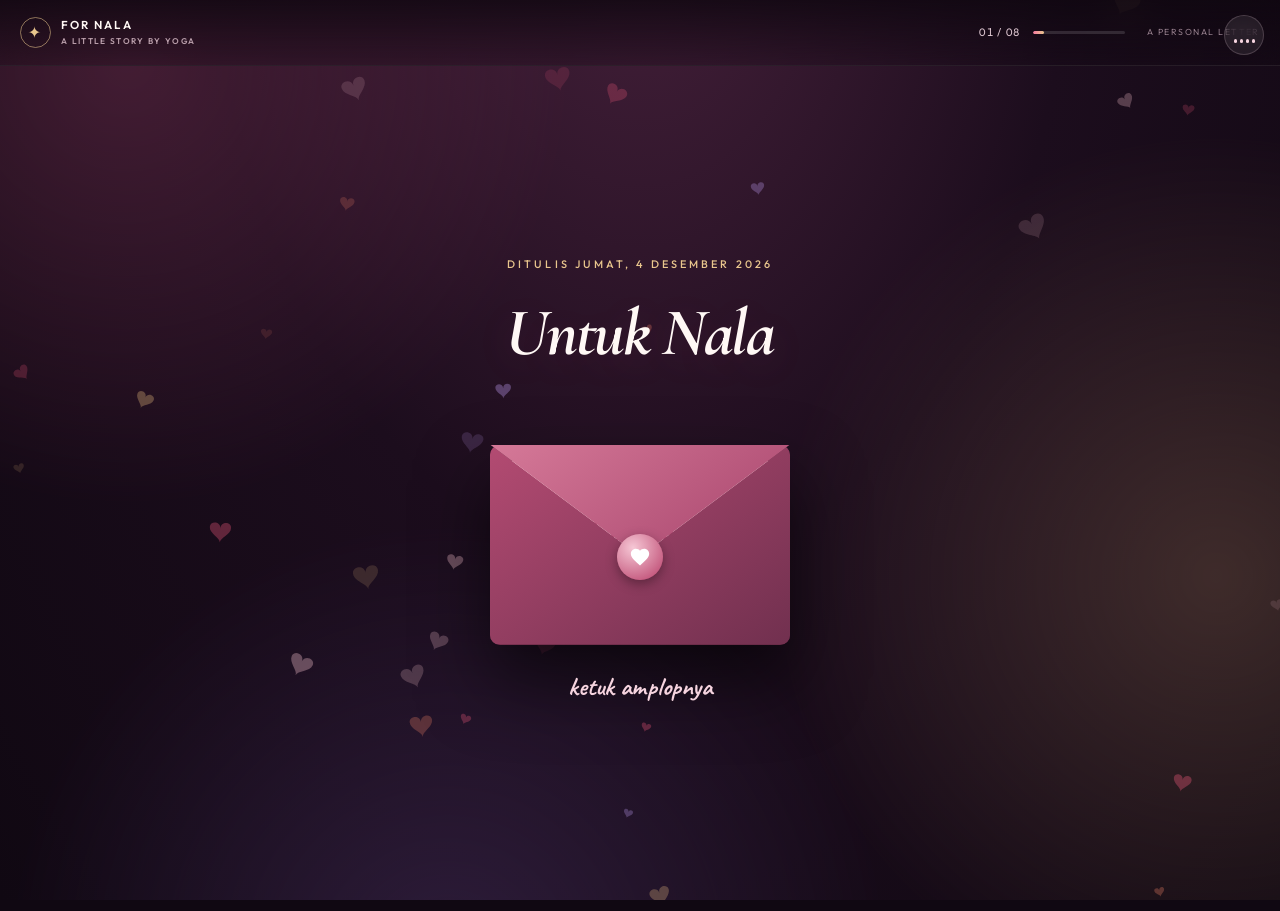
<file: index.html>
<!doctype html>
<html lang="id">
<head>
<meta charset="utf-8">
<meta name="viewport" content="width=device-width,initial-scale=1,viewport-fit=cover">
<meta name="theme-color" content="#100812">
<meta name="description" content="Sebuah surat kecil dengan cerita yang ingin disampaikan."/>
<title>Untuk Nala — A Little Story</title>
<link rel="preconnect" href="https://fonts.googleapis.com">
<link rel="preconnect" href="https://fonts.gstatic.com" crossorigin>
<link href="https://fonts.googleapis.com/css2?family=Cormorant+Garamond:ital,wght@0,500;0,700;1,500;1,700&family=Caveat:wght@500;700&family=Outfit:wght@400;500;600;700&display=swap" rel="stylesheet">
<link rel="stylesheet" href="style.css">
</head>
<body>
<div class="backdrop" aria-hidden="true"><i class="orb o1"></i><i class="orb o2"></i><i class="orb o3"></i></div>
<canvas id="bg" aria-hidden="true"></canvas>
<canvas id="fx" aria-hidden="true"></canvas>

<button id="music" class="music" type="button" aria-pressed="false" aria-label="Putar musik"><span class="bars"><i></i><i></i><i></i><i></i></span></button>

<header class="topbar" aria-label="Navigasi cerita"><a class="brand" href="#" aria-label="Untuk Nala"><span class="brand-mark">✦</span><span>FOR NALA<small>A LITTLE STORY BY YOGA</small></span></a><div class="progress-meta"><span id="stepLabel">01 / 08</span><span class="progress-track"><i id="progressFill"></i></span></div><span class="topbar-tag">A PERSONAL LETTER</span></header>
<main class="app">

  <!-- 1. Amplop -->
  <section class="screen" id="s-intro" data-mood="love" data-bg="hearts">
    <div class="inner">
      <p class="eyebrow rise" style="--i:0" id="today">Sebuah surat</p>
      <h1 class="display rise" style="--i:1">Untuk Nala</h1>
      <div class="rise env-wrap" style="--i:2">
        <button class="env" id="env" type="button" aria-label="Buka surat untuk Nala">
          <span class="env-back"></span>
          <span class="letter"><span class="hand">Untuk Nala</span><small>dari Yoga</small></span>
          <span class="pocket"></span>
          <span class="flap"></span>
          <span class="seal"><svg viewBox="0 0 24 24" width="22" height="22" aria-hidden="true"><path fill="currentColor" d="M12 21.35l-1.45-1.32C5.4 15.36 2 12.28 2 8.5 2 5.42 4.42 3 7.5 3c1.74 0 3.41.81 4.5 2.09C13.09 3.81 14.76 3 16.5 3 19.58 3 22 5.42 22 8.5c0 3.78-3.4 6.86-8.55 11.54L12 21.35z"/></svg></span>
        </button>
      </div>
      <p class="hand rise" style="--i:3" id="envHint">ketuk amplopnya</p>
    </div>
  </section>

  <!-- 2. Pesan -->
  <section class="screen" id="s-hello" data-mood="love" data-bg="hearts">
    <div class="inner">
      <p class="eyebrow rise" style="--i:0">Sebuah pesan</p>
      <div class="panel msg rise" style="--i:1">
        <div id="typed" class="typed"></div>
        <p class="hand sign">— Yoga</p>
      </div>
      <div class="row rise" style="--i:2"><button class="btn btn-soft" id="helloBtn" type="button">Lewati</button></div>
    </div>
  </section>

  <!-- 3. Alasan -->
  <section class="screen" id="s-reasons" data-mood="love" data-bg="hearts">
    <div class="inner">
      <p class="eyebrow rise" style="--i:0">Sebagian yang aku simpan</p>
      <div class="panel rcard rise" style="--i:1" id="rcard" aria-live="polite">
        <span class="ico"><svg viewBox="0 0 24 24" width="30" height="30" aria-hidden="true"><path fill="currentColor" d="M12 21.35l-1.45-1.32C5.4 15.36 2 12.28 2 8.5 2 5.42 4.42 3 7.5 3c1.74 0 3.41.81 4.5 2.09C13.09 3.81 14.76 3 16.5 3 19.58 3 22 5.42 22 8.5c0 3.78-3.4 6.86-8.55 11.54L12 21.35z"/></svg></span>
        <h2 id="rt"></h2>
        <p id="rd"></p>
      </div>
      <div class="dots rise" style="--i:2" id="dots" aria-hidden="true"></div>
      <div class="row rise" style="--i:3">
        <button class="btn btn-ghost" id="rprev" type="button">Sebelumnya</button>
        <button class="btn btn-soft" id="rnext" type="button">Berikutnya</button>
      </div>
    </div>
  </section>

  <!-- 4. Pertanyaan -->
  <section class="screen" id="s-ask" data-mood="love" data-bg="hearts">
    <div class="inner">
      <p class="eyebrow rise" style="--i:0">Satu pertanyaan</p>
      <h2 class="display big" id="askTitle" aria-label="Nala, maukah kamu jadi pacarku?"></h2>
      <p class="hand rise" style="--i:5">— Yoga</p>
      <div class="choices rise" style="--i:6">
        <button class="btn btn-yes" id="yes" type="button">Terima</button>
        <div class="row">
          <button class="btn btn-maybe" id="maybe" type="button">Mungkin akan kupikirkan kembali</button>
          <button class="btn btn-ghost" id="no" type="button">Tolak</button>
        </div>
      </div>
      <p class="note rise" style="--i:7">Jawab sesuai kata hatimu. Aku siap menerima jawaban apa pun.</p>
    </div>
  </section>

  <!-- 5a. Terima -->
  <section class="screen" id="s-yes" data-mood="love" data-bg="hearts">
    <div class="inner">
      <svg class="bigheart rise" style="--i:0" viewBox="0 0 24 24" aria-hidden="true"><path fill="currentColor" d="M12 21.35l-1.45-1.32C5.4 15.36 2 12.28 2 8.5 2 5.42 4.42 3 7.5 3c1.74 0 3.41.81 4.5 2.09C13.09 3.81 14.76 3 16.5 3 19.58 3 22 5.42 22 8.5c0 3.78-3.4 6.86-8.55 11.54L12 21.35z"/></svg>
      <h2 class="display big rise" style="--i:1">Yeay! Terima kasih, Nala.</h2>
      <div class="panel msg rise" style="--i:2">
        <div id="yesTyped" class="typed" style="min-height:9em"></div>
        <p class="hand sign">— Yoga</p>
      </div>
      <div class="panel stats rise" style="--i:3">
        <p class="eyebrow">Kita resmi sejak</p>
        <p class="since" id="since"></p>
        <p class="timer" id="timer">0 hari 00:00:00</p>
        <div class="meter">
          <span>Kadar bahagia Yoga</span>
          <div class="bar"><i id="meterFill"></i></div>
          <b id="meterVal">0%</b>
        </div>
      </div>
      <p class="note rise" style="--i:4">Tombol WhatsApp akan membuka chat dengan pesan yang sudah disiapkan. Kamu tetap bisa memeriksanya sebelum mengirim.</p>
      <div class="row rise" style="--i:5">
        <button class="btn btn-yes" id="copyYes" type="button" style="font-size:1rem;padding:16px 28px">Balas melalui WhatsApp</button>
        <button class="btn btn-ghost" id="restart1" type="button">Ulangi dari awal</button>
      </div>
    </div>
  </section>

  <!-- 5b. Tolak: alasan -->
  <section class="screen" id="s-no" data-mood="calm" data-bg="petals">
    <div class="inner">
      <p class="eyebrow rise" style="--i:0">Tidak apa-apa</p>
      <h2 class="display rise" style="--i:1">Boleh aku tahu alasannya?</h2>
      <p class="note rise" style="--i:2">Jujur saja. Aku akan membacanya dengan hati terbuka.</p>
      <div class="chips rise" style="--i:3" id="chips"></div>
      <div class="rise" style="--i:4">
        <textarea id="reasonText" maxlength="300" placeholder="Atau tulis dengan kata-katamu sendiri..." aria-label="Alasan"></textarea>
        <p class="count"><span id="cnt">0</span>/300</p>
      </div>
      <div class="row rise" style="--i:5">
        <button class="btn btn-ghost" id="noBack" type="button">Kembali</button>
        <button class="btn btn-soft" id="noSend" type="button" disabled>Kirim alasan</button>
      </div>
    </div>
  </section>

  <!-- 5c. Tolak: maaf -->
  <section class="screen" id="s-sorry" data-mood="calm" data-bg="petals">
    <div class="inner">
      <h2 class="display rise" style="--i:0">Maaf kalau aku sudah mengganggu.</h2>
      <blockquote class="quote rise" style="--i:1"><b>Alasanmu</b><span id="quoteText"></span></blockquote>
      <div class="panel msg rise" style="--i:2">
        <div id="sorryTyped" class="typed" style="min-height:10em"></div>
        <p class="hand sign">— Yoga</p>
      </div>
      <div class="row rise" style="--i:3">
        <button class="btn btn-soft" id="copyNo" type="button">Kirim melalui WhatsApp</button>
        <button class="btn btn-ghost" id="changeAns" type="button">Ubah jawabanku</button>
      </div>
    </div>
  </section>

  <!-- 5d. Mungkin -->
  <section class="screen" id="s-wait" data-mood="wait" data-bg="fireflies">
    <div class="inner">
      <p class="eyebrow rise" style="--i:0">Tidak perlu terburu-buru</p>
      <h2 class="display rise" style="--i:1">Tentu. Ambil waktumu, Nala.</h2>
      <p class="note rise" style="--i:2">Perasaan tidak harus dijawab hari ini. Kira-kira kapan kamu bisa memberi tahu aku?</p>
      <div class="chips rise" style="--i:3" id="waitChips"></div>
      <div class="panel stats rise" id="waitInfo" style="--i:4">
        <p class="eyebrow">Aku tunggu sampai</p>
        <p class="since" id="waitDate"></p>
        <p class="timer" id="waitTimer">0 hari 00:00:00</p>
        <button class="btn btn-soft" id="copyWait" type="button">Kirim melalui WhatsApp</button>
      </div>
      <div class="row rise" style="--i:5">
        <button class="btn btn-ghost" id="waitBack" type="button">Aku sudah punya jawabannya</button>
      </div>
    </div>
  </section>
</main>

<div class="toast" id="toast" role="status" aria-live="polite"></div>
<textarea class="fallback" id="fallback" readonly hidden aria-label="Teks untuk disalin"></textarea>
<script src="script.js" defer></script>
</body>
</html>
</file>
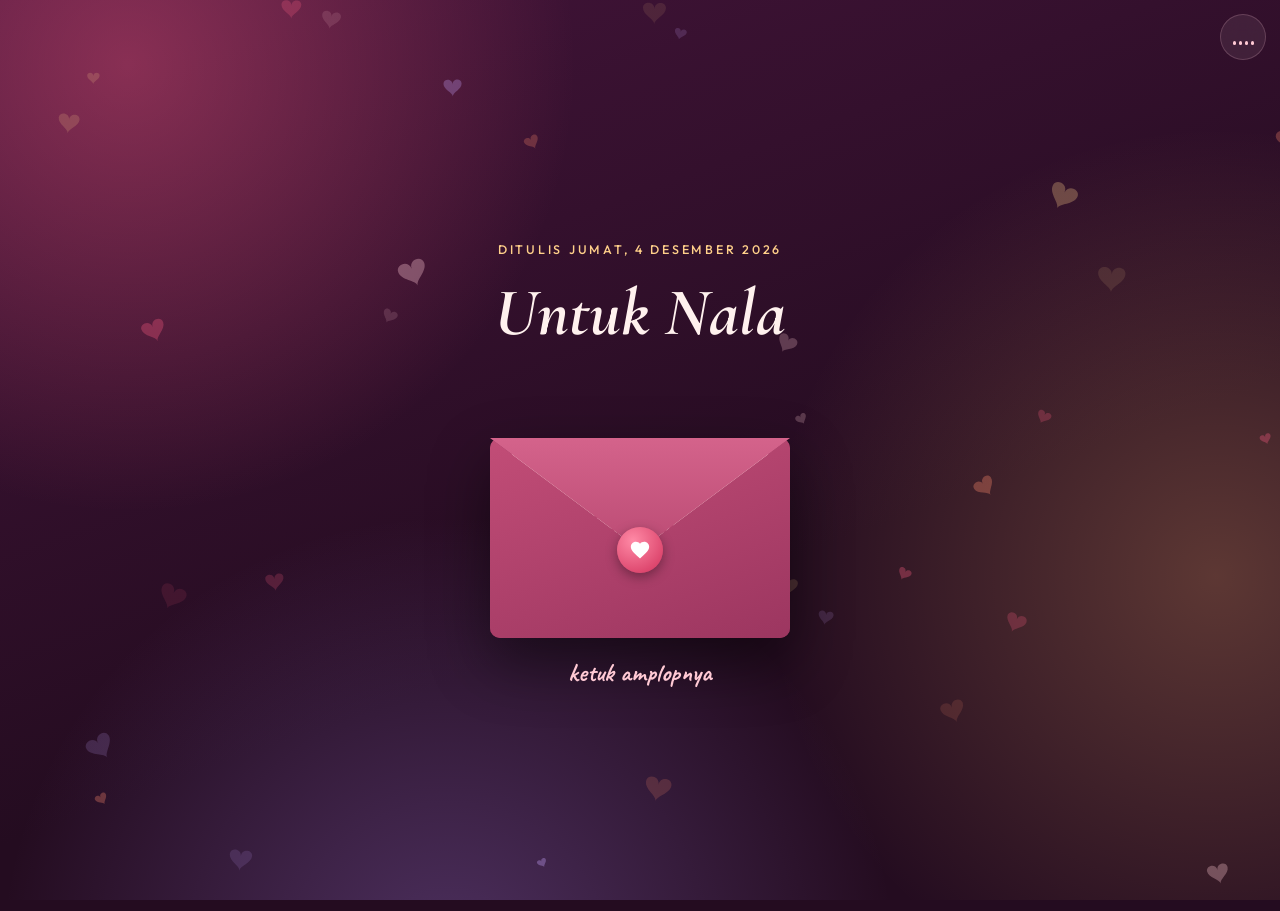
<file: Index.html>
<!doctype html><html><head><meta charset=utf8><meta name=viewport content="width=device-width,initial-scale=1,viewport-fit=cover"><style>:root{color-scheme:light;box-sizing:border-box;padding-top:env(safe-area-inset-top,0px);padding-bottom:env(safe-area-inset-bottom,0px)}html{scroll-padding-top:env(safe-area-inset-top,0px)}body{margin:0;padding:0;font:14px -apple-system,BlinkMacSystemFont,sans-serif;background:#fff;color:#000}img{max-width:100%}[hidden]:not([hidden=until-found i]){display:none!important}</style></head><body>
<title>Untuk Nala</title>
<meta name="claude:viewport-fit-sides" content="cover">
<link rel="preconnect" href="https://fonts.googleapis.com">
<link rel="preconnect" href="https://fonts.gstatic.com" crossorigin>
<link rel="stylesheet" href="https://fonts.googleapis.com/css2?family=Cormorant+Garamond:ital,wght@0,500;0,700;1,500;1,700&family=Caveat:wght@500;700&family=Outfit:wght@400;500;600&display=swap">
<style>
/* Layout: satu layar penuh per tahap (amplop, pesan, alasan, pertanyaan, jawaban).
   Konten di tengah, partikel hati/kelopak/kunang-kunang di belakang, warna latar berubah mengikuti suasana. */
@property --o1 { syntax: '<color>'; inherits: true; initial-value: #ff5d83; }
@property --o2 { syntax: '<color>'; inherits: true; initial-value: #ffb36b; }
@property --o3 { syntax: '<color>'; inherits: true; initial-value: #b58cff; }

:root {
  color-scheme: dark;
  --bg: #240c20;
  --bg2: #44143a;
  --panel: rgba(255, 232, 238, 0.08);
  --panel-line: rgba(255, 200, 215, 0.2);
  --ink: #fff1ee;
  --ink-soft: #e9c4cd;
  --rose: #ff5d83;
  --coral: #ff8a6b;
  --blush: #ffc9d4;
  --gold: #ffd08a;
  --lilac: #c9a6ff;
  --font-display: "Cormorant Garamond", Georgia, serif;
  --font-hand: "Caveat", "Segoe Script", cursive;
  --font-body: "Outfit", system-ui, -apple-system, "Segoe UI", sans-serif;
}
*, *::before, *::after { box-sizing: border-box; }
html, body { height: 100%; }
body {
  margin: 0;
  background: var(--bg);
  color: var(--ink);
  font: 400 16px/1.6 var(--font-body);
  overflow: hidden;
  --o1: #ff5d83; --o2: #ffb36b; --o3: #b58cff;
  transition: --o1 1.4s, --o2 1.4s, --o3 1.4s;
}
body[data-mood="calm"] { --o1: #7b73ff; --o2: #d98ab0; --o3: #4fa3c7; }
body[data-mood="wait"] { --o1: #ffb347; --o2: #d1607a; --o3: #8f6bff; }

.backdrop { position: fixed; inset: 0; z-index: 0; overflow: hidden; background: linear-gradient(160deg, var(--bg2), var(--bg) 62%); }
.orb { position: absolute; width: 70vmax; height: 70vmax; border-radius: 50%; opacity: 0.38; animation: drift 24s ease-in-out infinite alternate; }
.o1 { left: -25vmax; top: -30vmax; background: radial-gradient(closest-side, var(--o1), transparent); }
.o2 { right: -30vmax; top: 10vmax; background: radial-gradient(closest-side, var(--o2), transparent); animation-duration: 30s; animation-delay: -8s; opacity: 0.26; }
.o3 { left: 0; bottom: -40vmax; background: radial-gradient(closest-side, var(--o3), transparent); animation-duration: 36s; animation-delay: -15s; opacity: 0.28; }
@keyframes drift { to { transform: translate(8vmax, 6vmax) scale(1.12); } }

canvas { position: fixed; inset: 0; width: 100%; height: 100%; pointer-events: none; }
#bg { z-index: 1; }
#fx { z-index: 20; }

.app { position: relative; z-index: 2; height: 100%; }
.screen {
  position: absolute; inset: 0; display: flex;
  overflow-y: auto; overflow-x: hidden;
  padding-top: 68px; padding-bottom: 36px;
  padding-left: max(16px, env(safe-area-inset-left, 0px));
  padding-right: max(16px, env(safe-area-inset-right, 0px));
  opacity: 0; visibility: hidden; pointer-events: none;
  transform: translateY(18px) scale(0.985); filter: blur(10px);
  transition: opacity .6s, transform .7s cubic-bezier(.2,.8,.2,1), filter .6s, visibility 0s .7s;
}
.screen.active { opacity: 1; visibility: visible; pointer-events: auto; transform: none; filter: none; transition-delay: 0s; }
.inner { margin: auto; width: 100%; max-width: 560px; display: grid; gap: 20px; justify-items: center; text-align: center; min-width: 0; }

.rise { width: 100%; display: grid; justify-items: center; gap: 14px; }
.screen.active .rise { animation: rise .85s cubic-bezier(.2,.8,.2,1) both; animation-delay: calc(var(--i, 0) * 110ms + 150ms); }
@keyframes rise { from { opacity: 0; transform: translateY(24px); } }
.w { display: inline-block; }
.screen.active .w { animation: wordIn .9s cubic-bezier(.2,.8,.2,1) both; animation-delay: calc(var(--w, 0) * 150ms + 250ms); }
@keyframes wordIn { from { opacity: 0; transform: translateY(.6em) rotate(4deg); filter: blur(8px); } }

.eyebrow { margin: 0; font: 500 .78rem/1.2 var(--font-body); letter-spacing: .22em; text-transform: uppercase; color: var(--gold); }
.display { margin: 0; font: italic 700 clamp(2.5rem, 9vw, 4.2rem)/1.04 var(--font-display); text-wrap: balance; color: var(--ink); }
.display.big { font-size: clamp(2.7rem, 10vw, 4.8rem); }
.hand { margin: 0; font: 700 1.6rem/1.2 var(--font-hand); color: var(--blush); }
.note { margin: 0; color: var(--ink-soft); font-size: .92rem; max-width: 34ch; text-wrap: balance; }

.panel { width: 100%; background: var(--panel); border: 1px solid var(--panel-line); border-radius: 24px; padding: 26px 24px; backdrop-filter: blur(12px); -webkit-backdrop-filter: blur(12px); box-shadow: 0 20px 50px -24px rgba(0,0,0,.6); }
.msg { text-align: left; }
.typed { min-height: 11.5em; font: 500 1.28rem/1.55 var(--font-display); color: var(--ink); }
.typed p { margin: 0 0 .7em; }
.caret { display: inline-block; width: 2px; height: 1.05em; margin-left: 2px; vertical-align: -.15em; background: var(--rose); animation: blink .9s steps(1) infinite; }
@keyframes blink { 50% { opacity: 0; } }
.sign { text-align: right; margin-top: 6px; }

.btn { font: 600 1rem/1 var(--font-body); border: 0; border-radius: 999px; padding: 16px 28px; min-height: 52px; cursor: pointer; color: var(--ink); position: relative; -webkit-tap-highlight-color: transparent; transition: scale .25s cubic-bezier(.2,.9,.3,1.4), box-shadow .25s, background .25s, border-color .25s, opacity .25s; }
.btn:hover { scale: 1.04; }
.btn:active { scale: .96; }
.btn:disabled { opacity: .4; cursor: not-allowed; scale: 1; }
.btn:focus-visible, .chip:focus-visible, .music:focus-visible, .env:focus-visible, textarea:focus-visible { outline: 3px solid var(--gold); outline-offset: 3px; }
.btn-yes { background: linear-gradient(135deg, var(--rose), var(--coral)); box-shadow: 0 14px 34px -8px rgba(255,93,131,.7); overflow: hidden; font-size: 1.2rem; padding: 20px 44px; animation: beat 1.7s ease-in-out infinite; }
.btn-yes::after { content: ""; position: absolute; inset: 0; background: linear-gradient(100deg, transparent 30%, rgba(255,255,255,.5) 50%, transparent 70%); transform: translateX(-130%); animation: shine 3.2s ease-in-out infinite; }
.btn-yes:hover { animation-play-state: paused; box-shadow: 0 18px 44px -6px rgba(255,93,131,.9); }
@keyframes beat { 0%, 100% { transform: scale(1); } 14% { transform: scale(1.06); } 28% { transform: scale(1); } 42% { transform: scale(1.04); } }
@keyframes shine { 0%, 55% { transform: translateX(-130%); } 100% { transform: translateX(130%); } }
.btn-soft { background: rgba(255, 201, 212, .16); border: 1px solid var(--panel-line); }
.btn-soft:hover { background: rgba(255, 201, 212, .26); }
.btn-ghost { background: transparent; border: 1px solid var(--panel-line); color: var(--ink-soft); }
.btn-ghost:hover { border-color: var(--blush); color: var(--ink); }
.btn-maybe { background: rgba(255, 208, 138, .14); border: 1px solid rgba(255, 208, 138, .45); color: var(--gold); }
.btn-maybe:hover { background: rgba(255, 208, 138, .24); }
.row { display: flex; flex-wrap: wrap; justify-content: center; gap: 12px; width: 100%; }
.choices { display: grid; gap: 16px; justify-items: center; width: 100%; }

.music { position: fixed; z-index: 30; top: calc(14px + env(safe-area-inset-top, 0px)); right: max(14px, env(safe-area-inset-right, 0px)); width: 46px; height: 46px; border-radius: 50%; border: 1px solid var(--panel-line); background: var(--panel); backdrop-filter: blur(10px); -webkit-backdrop-filter: blur(10px); color: var(--blush); cursor: pointer; display: grid; place-items: center; }
.bars { display: flex; align-items: flex-end; gap: 3px; height: 16px; }
.bars i { width: 3px; height: 4px; border-radius: 2px; background: currentColor; }
.music.on .bars i { animation: eq 1s ease-in-out infinite; }
.music.on .bars i:nth-child(2) { animation-delay: -.3s; }
.music.on .bars i:nth-child(3) { animation-delay: -.6s; }
.music.on .bars i:nth-child(4) { animation-delay: -.15s; }
@keyframes eq { 0%, 100% { height: 4px; } 50% { height: 16px; } }

/* amplop */
.env-wrap { perspective: 900px; padding-top: 70px; }
.env { position: relative; display: block; width: min(300px, 78vw); aspect-ratio: 3 / 2; padding: 0; border: 0; background: none; cursor: pointer; animation: floaty 4s ease-in-out infinite; filter: drop-shadow(0 24px 30px rgba(0,0,0,.45)); -webkit-tap-highlight-color: transparent; }
@keyframes floaty { 50% { transform: translateY(-10px) rotate(-1deg); } }
.env-back { position: absolute; inset: 0; border-radius: 10px; background: #8a2c52; }
.letter { position: absolute; left: 7%; right: 7%; top: 6%; height: 84%; z-index: 1; display: grid; place-content: center; gap: 2px; text-align: center; border-radius: 8px; background: #fff1ea; color: #5a1f3c; box-shadow: 0 6px 18px rgba(0,0,0,.25); transition: transform 1s cubic-bezier(.3,.8,.3,1) .35s; }
.letter .hand { color: #b23a63; font-size: 2.1rem; }
.letter small { font: 500 .8rem var(--font-body); letter-spacing: .16em; text-transform: uppercase; }
.pocket { position: absolute; inset: 0; z-index: 2; border-radius: 10px; background: linear-gradient(160deg, #c24d77, #9c3660); clip-path: polygon(0 0, 50% 56%, 100% 0, 100% 100%, 0 100%); }
.flap { position: absolute; left: 0; right: 0; top: 0; height: 56%; z-index: 3; transform-origin: 50% 0; background: linear-gradient(#d4638b, #bb4b74); clip-path: polygon(0 0, 100% 0, 50% 100%); transition: transform .7s cubic-bezier(.5,0,.2,1), z-index 0s .3s; }
.seal { position: absolute; z-index: 4; left: 50%; top: 56%; translate: -50% -50%; width: 46px; height: 46px; border-radius: 50%; display: grid; place-items: center; color: #fff; background: radial-gradient(circle at 35% 30%, #ff8aa6, #d2305b); box-shadow: 0 4px 12px rgba(0,0,0,.35); animation: beat 1.7s ease-in-out infinite; transition: opacity .4s; }
.env.open { animation: none; }
.env.open .flap { transform: rotateX(180deg); z-index: 0; }
.env.open .letter { transform: translateY(-62%); }
.env.open .seal { opacity: 0; animation: none; }

/* kartu alasan */
.rcard { text-align: left; display: grid; gap: 10px; min-height: 220px; align-content: center; }
.rcard.swap { animation: cardIn .6s cubic-bezier(.2,.8,.2,1) both; }
@keyframes cardIn { from { opacity: 0; transform: translateX(var(--dx, 30px)) rotate(var(--rot, 2deg)); } }
.rcard .ico { color: var(--rose); display: inline-flex; animation: beat 1.7s ease-in-out infinite; width: fit-content; }
.rcard h2 { margin: 0; font: italic 700 clamp(1.8rem, 6vw, 2.3rem)/1.1 var(--font-display); }
.rcard p { margin: 0; color: var(--ink-soft); font-size: 1.05rem; }
.dots { display: flex; gap: 8px; align-items: center; }
.dots span { width: 8px; height: 8px; border-radius: 8px; background: var(--panel-line); transition: width .4s, background .4s; }
.dots span.on { width: 24px; background: var(--rose); }

/* tahap tolak */
.chips { display: flex; flex-wrap: wrap; justify-content: center; gap: 10px; }
.chip { font: 500 .92rem/1.2 var(--font-body); color: var(--ink); background: transparent; border: 1px solid var(--panel-line); border-radius: 999px; padding: 11px 16px; min-height: 44px; cursor: pointer; transition: background .25s, border-color .25s, scale .25s; }
.chip:hover { border-color: var(--blush); }
.chip[aria-pressed="true"] { background: rgba(255, 93, 131, .28); border-color: var(--rose); }
textarea { width: 100%; min-height: 120px; resize: vertical; padding: 16px; font: 400 1rem/1.5 var(--font-body); color: var(--ink); background: rgba(0,0,0,.22); border: 1px solid var(--panel-line); border-radius: 18px; }
textarea::placeholder { color: rgba(233, 196, 205, .6); }
.count { margin: 0; text-align: right; width: 100%; font-size: .8rem; color: var(--ink-soft); font-variant-numeric: tabular-nums; }
.quote { width: 100%; text-align: left; margin: 0; padding: 16px 18px; border-left: 3px solid var(--blush); background: rgba(0,0,0,.2); border-radius: 0 16px 16px 0; color: var(--ink-soft); overflow-wrap: anywhere; }
.quote b { display: block; font: 500 .72rem var(--font-body); letter-spacing: .18em; text-transform: uppercase; color: var(--gold); margin-bottom: 4px; }

/* tahap terima */
.bigheart { color: var(--rose); width: 96px; height: 96px; animation: beat 1.2s ease-in-out infinite; filter: drop-shadow(0 0 22px rgba(255,93,131,.8)); }
.stats { display: grid; gap: 10px; justify-items: center; }
.stats p { margin: 0; }
.timer { font: italic 700 2.2rem/1.1 var(--font-display); font-variant-numeric: tabular-nums; color: var(--gold); }
.since { color: var(--ink-soft); font-size: .92rem; }
.meter { width: 100%; display: grid; gap: 8px; margin-top: 8px; font-size: .9rem; color: var(--ink-soft); }
.meter .bar { height: 14px; border-radius: 999px; background: rgba(0,0,0,.28); overflow: hidden; }
.meter .bar i { display: block; height: 100%; width: 0; border-radius: 999px; background: linear-gradient(90deg, var(--rose), var(--gold)); transition: width 2.4s cubic-bezier(.3,.7,.2,1); }
.meter b { font-variant-numeric: tabular-nums; color: var(--ink); }

#waitInfo { display: none; }
#waitInfo.show { display: grid; }

.toast { position: fixed; z-index: 40; left: 50%; bottom: calc(24px + env(safe-area-inset-bottom, 0px)); translate: -50% 20px; opacity: 0; pointer-events: none; max-width: calc(100vw - 32px); padding: 12px 20px; border-radius: 999px; background: rgba(20, 6, 18, .92); border: 1px solid var(--panel-line); color: var(--ink); font-size: .92rem; transition: opacity .35s, translate .35s; text-align: center; }
.toast.show { opacity: 1; translate: -50% 0; }
.fallback { position: fixed; z-index: 35; left: max(16px, env(safe-area-inset-left, 0px)); right: max(16px, env(safe-area-inset-right, 0px)); bottom: calc(76px + env(safe-area-inset-bottom, 0px)); min-height: 80px; }

@media (max-width: 420px) {
  .btn-yes { padding: 18px 36px; }
  .typed { font-size: 1.15rem; }
}
@media (prefers-reduced-motion: reduce) {
  *, *::before, *::after { animation-duration: .01ms !important; animation-iteration-count: 1 !important; animation-delay: 0s !important; transition-duration: .01ms !important; }
}
</style>

<div class="backdrop" aria-hidden="true"><i class="orb o1"></i><i class="orb o2"></i><i class="orb o3"></i></div>
<canvas id="bg" aria-hidden="true"></canvas>
<canvas id="fx" aria-hidden="true"></canvas>

<button id="music" class="music" type="button" aria-pressed="false" aria-label="Putar musik"><span class="bars"><i></i><i></i><i></i><i></i></span></button>

<main class="app">

  <!-- 1. Amplop -->
  <section class="screen" id="s-intro" data-mood="love" data-bg="hearts">
    <div class="inner">
      <p class="eyebrow rise" style="--i:0" id="today">Sebuah surat</p>
      <h1 class="display rise" style="--i:1">Untuk Nala</h1>
      <div class="rise env-wrap" style="--i:2">
        <button class="env" id="env" type="button" aria-label="Buka surat untuk Nala">
          <span class="env-back"></span>
          <span class="letter"><span class="hand">Untuk Nala</span><small>dari Yoga</small></span>
          <span class="pocket"></span>
          <span class="flap"></span>
          <span class="seal"><svg viewBox="0 0 24 24" width="22" height="22" aria-hidden="true"><path fill="currentColor" d="M12 21.35l-1.45-1.32C5.4 15.36 2 12.28 2 8.5 2 5.42 4.42 3 7.5 3c1.74 0 3.41.81 4.5 2.09C13.09 3.81 14.76 3 16.5 3 19.58 3 22 5.42 22 8.5c0 3.78-3.4 6.86-8.55 11.54L12 21.35z"/></svg></span>
        </button>
      </div>
      <p class="hand rise" style="--i:3" id="envHint">ketuk amplopnya</p>
    </div>
  </section>

  <!-- 2. Pesan -->
  <section class="screen" id="s-hello" data-mood="love" data-bg="hearts">
    <div class="inner">
      <p class="eyebrow rise" style="--i:0">Sebuah pesan</p>
      <div class="panel msg rise" style="--i:1">
        <div id="typed" class="typed"></div>
        <p class="hand sign">— Yoga</p>
      </div>
      <div class="row rise" style="--i:2"><button class="btn btn-soft" id="helloBtn" type="button">Lewati</button></div>
    </div>
  </section>

  <!-- 3. Alasan -->
  <section class="screen" id="s-reasons" data-mood="love" data-bg="hearts">
    <div class="inner">
      <p class="eyebrow rise" style="--i:0">Sebagian yang aku simpan</p>
      <div class="panel rcard rise" style="--i:1" id="rcard" aria-live="polite">
        <span class="ico"><svg viewBox="0 0 24 24" width="30" height="30" aria-hidden="true"><path fill="currentColor" d="M12 21.35l-1.45-1.32C5.4 15.36 2 12.28 2 8.5 2 5.42 4.42 3 7.5 3c1.74 0 3.41.81 4.5 2.09C13.09 3.81 14.76 3 16.5 3 19.58 3 22 5.42 22 8.5c0 3.78-3.4 6.86-8.55 11.54L12 21.35z"/></svg></span>
        <h2 id="rt"></h2>
        <p id="rd"></p>
      </div>
      <div class="dots rise" style="--i:2" id="dots" aria-hidden="true"></div>
      <div class="row rise" style="--i:3">
        <button class="btn btn-ghost" id="rprev" type="button">Sebelumnya</button>
        <button class="btn btn-soft" id="rnext" type="button">Berikutnya</button>
      </div>
    </div>
  </section>

  <!-- 4. Pertanyaan -->
  <section class="screen" id="s-ask" data-mood="love" data-bg="hearts">
    <div class="inner">
      <p class="eyebrow rise" style="--i:0">Satu pertanyaan</p>
      <h2 class="display big" id="askTitle" aria-label="Nala, maukah kamu jadi pacarku?"></h2>
      <p class="hand rise" style="--i:5">— Yoga</p>
      <div class="choices rise" style="--i:6">
        <button class="btn btn-yes" id="yes" type="button">Terima</button>
        <div class="row">
          <button class="btn btn-maybe" id="maybe" type="button">Mungkin akan kupikirkan kembali</button>
          <button class="btn btn-ghost" id="no" type="button">Tolak</button>
        </div>
      </div>
      <p class="note rise" style="--i:7">Jawab sesuai kata hatimu. Aku siap menerima jawaban apa pun.</p>
    </div>
  </section>

  <!-- 5a. Terima -->
  <section class="screen" id="s-yes" data-mood="love" data-bg="hearts">
    <div class="inner">
      <svg class="bigheart rise" style="--i:0" viewBox="0 0 24 24" aria-hidden="true"><path fill="currentColor" d="M12 21.35l-1.45-1.32C5.4 15.36 2 12.28 2 8.5 2 5.42 4.42 3 7.5 3c1.74 0 3.41.81 4.5 2.09C13.09 3.81 14.76 3 16.5 3 19.58 3 22 5.42 22 8.5c0 3.78-3.4 6.86-8.55 11.54L12 21.35z"/></svg>
      <h2 class="display big rise" style="--i:1">Yeay! Terima kasih, Nala.</h2>
      <div class="panel msg rise" style="--i:2">
        <div id="yesTyped" class="typed" style="min-height:9em"></div>
        <p class="hand sign">— Yoga</p>
      </div>
      <div class="panel stats rise" style="--i:3">
        <p class="eyebrow">Kita resmi sejak</p>
        <p class="since" id="since"></p>
        <p class="timer" id="timer">0 hari 00:00:00</p>
        <div class="meter">
          <span>Kadar bahagia Yoga</span>
          <div class="bar"><i id="meterFill"></i></div>
          <b id="meterVal">0%</b>
        </div>
      </div>
      <p class="note rise" style="--i:4">Tekan salin, lalu kirim ke Yoga ya. Atau cukup screenshot layar ini.</p>
      <div class="row rise" style="--i:5">
        <button class="btn btn-yes" id="copyYes" type="button" style="font-size:1rem;padding:16px 28px">Salin jawabanku</button>
        <button class="btn btn-ghost" id="restart1" type="button">Ulangi dari awal</button>
      </div>
    </div>
  </section>

  <!-- 5b. Tolak: alasan -->
  <section class="screen" id="s-no" data-mood="calm" data-bg="petals">
    <div class="inner">
      <p class="eyebrow rise" style="--i:0">Tidak apa-apa</p>
      <h2 class="display rise" style="--i:1">Boleh aku tahu alasannya?</h2>
      <p class="note rise" style="--i:2">Jujur saja. Aku akan membacanya dengan hati terbuka.</p>
      <div class="chips rise" style="--i:3" id="chips"></div>
      <div class="rise" style="--i:4">
        <textarea id="reasonText" maxlength="300" placeholder="Atau tulis dengan kata-katamu sendiri..." aria-label="Alasan"></textarea>
        <p class="count"><span id="cnt">0</span>/300</p>
      </div>
      <div class="row rise" style="--i:5">
        <button class="btn btn-ghost" id="noBack" type="button">Kembali</button>
        <button class="btn btn-soft" id="noSend" type="button" disabled>Kirim alasan</button>
      </div>
    </div>
  </section>

  <!-- 5c. Tolak: maaf -->
  <section class="screen" id="s-sorry" data-mood="calm" data-bg="petals">
    <div class="inner">
      <h2 class="display rise" style="--i:0">Maaf kalau aku sudah mengganggu.</h2>
      <blockquote class="quote rise" style="--i:1"><b>Alasanmu</b><span id="quoteText"></span></blockquote>
      <div class="panel msg rise" style="--i:2">
        <div id="sorryTyped" class="typed" style="min-height:10em"></div>
        <p class="hand sign">— Yoga</p>
      </div>
      <div class="row rise" style="--i:3">
        <button class="btn btn-soft" id="copyNo" type="button">Salin alasanku</button>
        <button class="btn btn-ghost" id="changeAns" type="button">Ubah jawabanku</button>
      </div>
    </div>
  </section>

  <!-- 5d. Mungkin -->
  <section class="screen" id="s-wait" data-mood="wait" data-bg="fireflies">
    <div class="inner">
      <p class="eyebrow rise" style="--i:0">Tidak perlu terburu-buru</p>
      <h2 class="display rise" style="--i:1">Tentu. Ambil waktumu, Nala.</h2>
      <p class="note rise" style="--i:2">Perasaan tidak harus dijawab hari ini. Kira-kira kapan kamu bisa memberi tahu aku?</p>
      <div class="chips rise" style="--i:3" id="waitChips"></div>
      <div class="panel stats rise" id="waitInfo" style="--i:4">
        <p class="eyebrow">Aku tunggu sampai</p>
        <p class="since" id="waitDate"></p>
        <p class="timer" id="waitTimer">0 hari 00:00:00</p>
        <button class="btn btn-soft" id="copyWait" type="button">Salin pesanku</button>
      </div>
      <div class="row rise" style="--i:5">
        <button class="btn btn-ghost" id="waitBack" type="button">Aku sudah punya jawabannya</button>
      </div>
    </div>
  </section>
</main>

<div class="toast" id="toast" role="status" aria-live="polite"></div>
<textarea class="fallback" id="fallback" readonly hidden aria-label="Teks untuk disalin"></textarea>

<script>
(function () {
  'use strict';

  /* ===== Isi pesan (mudah diubah) ===== */
  var CFG = { to: 'Nala', from: 'Yoga' };
  var HELLO = [
    'Hai, Nala.',
    'Aku Yoga. Aku tidak pandai merangkai kata, jadi aku membuat ini supaya perasaanku sampai dengan caraku sendiri.',
    'Sejak mengenalmu, hari-hariku terasa lebih berwarna. Ada banyak hal kecil darimu yang diam-diam aku simpan.',
    'Boleh aku tunjukkan sebagian?'
  ];
  var REASONS = [
    { t: 'Senyummu', d: 'Sederhana, tapi bisa membuat hariku terasa lebih ringan.' },
    { t: 'Caramu bicara', d: 'Enak didengar, dan aku selalu ingin mendengar lebih lama.' },
    { t: 'Kamu apa adanya', d: 'Tidak perlu berpura-pura di dekatmu. Itu yang membuatku nyaman.' },
    { t: 'Tawamu', d: 'Menular. Aku sering ikut tersenyum sendiri setelahnya.' },
    { t: 'Dan masih banyak lagi', d: 'Terlalu banyak untuk ditulis di sini, jadi aku ceritakan langsung nanti.' }
  ];
  var YES_TEXT = [
    'Aku tidak tahu harus bilang apa selain terima kasih.',
    'Kamu baru saja membuat hari ini jadi hari terbaikku.',
    'Aku janji akan berusaha jadi seseorang yang bisa kamu andalkan, dan membuatmu tersenyum sebanyak yang aku bisa.'
  ];
  var SORRY_TEXT = [
    'Terima kasih sudah jujur, Nala, dan sudah membaca sampai sini.',
    'Maaf kalau perasaanku membuatmu tidak nyaman. Itu bukan niatku.',
    'Aku menghargai jawabanmu sepenuhnya, dan kamu tidak perlu merasa bersalah. Semoga harimu selalu penuh hal baik.'
  ];
  var NO_CHIPS = [
    'Aku belum siap berpacaran',
    'Aku belum punya perasaan itu',
    'Aku sedang fokus ke hal lain',
    'Aku lebih nyaman berteman',
    'Aku sudah ada yang lain'
  ];
  var WAIT_CHIPS = [
    { l: 'Besok', n: 1 }, { l: '3 hari lagi', n: 3 }, { l: 'Seminggu', n: 7 }, { l: 'Dua minggu', n: 14 }
  ];

  /* ===== Util ===== */
  var $ = function (s, r) { return (r || document).querySelector(s); };
  var $$ = function (s, r) { return Array.prototype.slice.call((r || document).querySelectorAll(s)); };
  var reduce = window.matchMedia && matchMedia('(prefers-reduced-motion: reduce)').matches;
  var sleep = function (ms) { return new Promise(function (r) { setTimeout(r, ms); }); };
  var rand = function (a, b) { return a + Math.random() * (b - a); };
  var pick = function (arr) { return arr[Math.floor(Math.random() * arr.length)]; };
  var pad = function (n) { return (n < 10 ? '0' : '') + n; };
  var dtf = new Intl.DateTimeFormat('id-ID', { weekday: 'long', day: 'numeric', month: 'long', year: 'numeric', hour: '2-digit', minute: '2-digit' });
  var dfOnly = new Intl.DateTimeFormat('id-ID', { weekday: 'long', day: 'numeric', month: 'long', year: 'numeric' });
  function span(ms) {
    var s = Math.max(0, Math.floor(ms / 1000));
    var d = Math.floor(s / 86400); s -= d * 86400;
    var h = Math.floor(s / 3600); s -= h * 3600;
    var m = Math.floor(s / 60); s -= m * 60;
    return d + ' hari ' + pad(h) + ':' + pad(m) + ':' + pad(s);
  }
  function centerOf(el) { var r = el.getBoundingClientRect(); return { x: r.left + r.width / 2, y: r.top + r.height / 2 }; }

  /* ===== Kanvas ===== */
  var bg = $('#bg'), fx = $('#fx');
  var bctx = bg.getContext('2d'), fctx = fx.getContext('2d');
  var W = 0, H = 0, DPR = 1;
  var COLORS = ['#ff5d83', '#ffc9d4', '#ff8a6b', '#c9a6ff', '#ffd08a'];

  function resize() {
    DPR = Math.min(window.devicePixelRatio || 1, 2);
    W = window.innerWidth; H = window.innerHeight;
    [bg, fx].forEach(function (c) { c.width = Math.round(W * DPR); c.height = Math.round(H * DPR); });
    bctx.setTransform(DPR, 0, 0, DPR, 0, 0);
    fctx.setTransform(DPR, 0, 0, DPR, 0, 0);
    makeBg();
  }
  function heart(ctx, s) {
    ctx.beginPath();
    ctx.moveTo(0, -s * 0.15);
    ctx.bezierCurveTo(0, -s * 0.5, -s * 0.5, -s * 0.5, -s * 0.5, -s * 0.2);
    ctx.bezierCurveTo(-s * 0.5, s * 0.12, 0, s * 0.28, 0, s * 0.5);
    ctx.bezierCurveTo(0, s * 0.28, s * 0.5, s * 0.12, s * 0.5, -s * 0.2);
    ctx.bezierCurveTo(s * 0.5, -s * 0.5, 0, -s * 0.5, 0, -s * 0.15);
    ctx.closePath();
  }

  /* partikel latar */
  var mode = 'hearts', bgp = [];
  function spawnBg(init) {
    var p = { x: rand(0, W), y: init ? rand(0, H) : H + 40, s: rand(9, 28), vy: rand(0.25, 0.8), ph: rand(0, 6.28), sw: rand(10, 36), a: rand(0.1, 0.34), rot: rand(-0.5, 0.5), col: pick(COLORS), ang: rand(0, 6.28) };
    if (mode === 'petals') { p.y = init ? rand(0, H) : -30; p.vy = rand(0.5, 1.2); p.col = pick(['#ffc9d4', '#ff9db5', '#ffd9e0', '#e9b4ff']); p.a = rand(0.25, 0.55); }
    if (mode === 'fireflies') { p.y = rand(0, H); p.s = rand(2, 4.5); p.col = pick(['#ffd08a', '#ffe9b8', '#ffb36b']); }
    return p;
  }
  function makeBg() {
    bgp = [];
    var n = reduce ? 10 : (W < 600 ? 20 : 34);
    for (var i = 0; i < n; i++) bgp.push(spawnBg(true));
  }
  function setMode(m) { if (m !== mode) { mode = m; makeBg(); } }

  function drawBg(t) {
    bctx.clearRect(0, 0, W, H);
    for (var i = 0; i < bgp.length; i++) {
      var p = bgp[i];
      if (!reduce) {
        if (mode === 'hearts') { p.y -= p.vy; if (p.y < -40) bgp[i] = p = spawnBg(false); }
        else if (mode === 'petals') { p.y += p.vy; p.rot += 0.012; if (p.y > H + 40) bgp[i] = p = spawnBg(false); }
        else { p.ang += rand(-0.08, 0.08); p.x += Math.cos(p.ang) * 0.35; p.y += Math.sin(p.ang) * 0.35; if (p.x < -10) p.x = W + 10; if (p.x > W + 10) p.x = -10; if (p.y < -10) p.y = H + 10; if (p.y > H + 10) p.y = -10; }
      }
      var x = p.x + (mode === 'fireflies' ? 0 : Math.sin(t * 0.001 + p.ph) * p.sw);
      bctx.save();
      bctx.translate(x, p.y);
      if (mode === 'hearts') {
        bctx.rotate(p.rot + Math.sin(t * 0.0008 + p.ph) * 0.2);
        bctx.globalAlpha = p.a; bctx.fillStyle = p.col; heart(bctx, p.s); bctx.fill();
      } else if (mode === 'petals') {
        bctx.rotate(p.rot); bctx.globalAlpha = p.a; bctx.fillStyle = p.col;
        bctx.beginPath(); bctx.ellipse(0, 0, p.s * 0.32, p.s * 0.6, 0, 0, 6.2832); bctx.fill();
      } else {
        var pulse = 0.5 + 0.5 * Math.sin(t * 0.002 + p.ph);
        bctx.fillStyle = p.col;
        bctx.globalAlpha = 0.12 * pulse; bctx.beginPath(); bctx.arc(0, 0, p.s * 5, 0, 6.2832); bctx.fill();
        bctx.globalAlpha = 0.5 + 0.5 * pulse; bctx.beginPath(); bctx.arc(0, 0, p.s * 0.7, 0, 6.2832); bctx.fill();
      }
      bctx.restore();
    }
  }

  /* partikel efek */
  var fxp = [];
  function push(p) { if (fxp.length < 700) fxp.push(p); }
  function addConfetti(x, y, n, spread, up) {
    n = reduce ? Math.ceil(n / 3) : n;
    for (var i = 0; i < n; i++) {
      var a = rand(0, 6.2832), v = rand(2, spread || 9);
      push({ t: 'conf', x: x, y: y, vx: Math.cos(a) * v, vy: Math.sin(a) * v - (up || 3), g: 0.14, drag: 0.985, life: rand(110, 190), max: 190, s: rand(5, 10), rot: rand(0, 6.28), vr: rand(-0.3, 0.3), col: pick(COLORS) });
    }
  }
  function addRain(n) {
    n = reduce ? 2 : n;
    for (var i = 0; i < n; i++) {
      push({ t: 'conf', x: rand(0, W), y: -12, vx: rand(-1, 1), vy: rand(2, 4.5), g: 0.03, drag: 0.995, life: 320, max: 320, s: rand(6, 11), rot: rand(0, 6.28), vr: rand(-0.2, 0.2), col: pick(COLORS) });
    }
  }
  function addHearts(x, y, n) {
    n = reduce ? Math.ceil(n / 2) : n;
    for (var i = 0; i < n; i++) {
      push({ t: 'heart', x: x + rand(-8, 8), y: y, vx: rand(-1.6, 1.6), vy: rand(-3.6, -1.4), g: -0.012, drag: 0.99, life: rand(70, 120), max: 120, s: rand(10, 22), rot: rand(-0.5, 0.5), vr: rand(-0.04, 0.04), col: pick(COLORS) });
    }
  }
  function addSparks(x, y, n) {
    n = reduce ? 3 : n;
    for (var i = 0; i < n; i++) {
      var a = rand(0, 6.2832), v = rand(1, 4);
      push({ t: 'spark', x: x, y: y, vx: Math.cos(a) * v, vy: Math.sin(a) * v, g: 0.03, drag: 0.96, life: rand(25, 50), max: 50, s: rand(1.5, 3), col: pick(['#ffd08a', '#fff1ee', '#ffc9d4']) });
    }
  }
  function firework(x, y) {
    var col = pick(COLORS), n = reduce ? 14 : 46;
    for (var i = 0; i < n; i++) {
      var a = (i / n) * 6.2832, v = rand(2.5, 5.5);
      push({ t: 'spark', x: x, y: y, vx: Math.cos(a) * v, vy: Math.sin(a) * v, g: 0.05, drag: 0.965, life: rand(45, 75), max: 75, s: rand(2, 3.2), col: i % 3 ? col : '#fff1ee', trail: true });
    }
    addHearts(x, y, 4);
  }
  function drawFx() {
    fctx.clearRect(0, 0, W, H);
    for (var i = fxp.length - 1; i >= 0; i--) {
      var p = fxp[i];
      p.vx *= p.drag; p.vy = p.vy * p.drag + p.g; p.x += p.vx; p.y += p.vy; p.life--;
      if (p.rot !== undefined) p.rot += p.vr || 0;
      if (p.life <= 0 || p.y > H + 40 || p.y < -80) { fxp.splice(i, 1); continue; }
      var a = Math.min(1, p.life / (p.max * 0.4));
      fctx.save(); fctx.globalAlpha = a; fctx.translate(p.x, p.y);
      if (p.t === 'conf') {
        fctx.rotate(p.rot); fctx.scale(1, Math.cos(p.rot * 2)); fctx.fillStyle = p.col; fctx.fillRect(-p.s / 2, -p.s / 4, p.s, p.s / 2);
      } else if (p.t === 'heart') {
        fctx.rotate(p.rot); fctx.fillStyle = p.col; heart(fctx, p.s); fctx.fill();
      } else {
        fctx.fillStyle = p.col;
        if (p.trail) { fctx.strokeStyle = p.col; fctx.lineWidth = p.s * 0.8; fctx.beginPath(); fctx.moveTo(0, 0); fctx.lineTo(-p.vx * 2.2, -p.vy * 2.2); fctx.stroke(); }
        fctx.beginPath(); fctx.arc(0, 0, p.s, 0, 6.2832); fctx.fill();
      }
      fctx.restore();
    }
  }
  function frame(t) {
    if (!document.hidden) { drawBg(t); drawFx(); }
    requestAnimationFrame(frame);
  }

  /* ===== Musik (kotak musik sintetis) ===== */
  var actx = null, musicOn = false, mTimer = null, mStep = 0, mNext = 0;
  var SCALE = [261.63, 293.66, 329.63, 392.0, 440.0, 523.25, 587.33, 659.25];
  var MELODY = [4, 2, 0, 2, 5, 4, 2, 1, 0, 2, 4, 5, 7, 5, 4, 2, 3, 2, 0, 1, 2, 4, 2, 0];
  function note(f, t, g) {
    var o = actx.createOscillator(), o2 = actx.createOscillator(), gn = actx.createGain();
    o.type = 'sine'; o.frequency.value = f; o2.type = 'triangle'; o2.frequency.value = f * 2;
    var g2 = actx.createGain(); g2.gain.value = 0.25;
    o.connect(gn); o2.connect(g2); g2.connect(gn); gn.connect(actx.destination);
    gn.gain.setValueAtTime(0.0001, t);
    gn.gain.linearRampToValueAtTime(g, t + 0.01);
    gn.gain.exponentialRampToValueAtTime(0.0001, t + 1.5);
    o.start(t); o2.start(t); o.stop(t + 1.6); o2.stop(t + 1.6);
  }
  function startMusic() {
    try {
      actx = actx || new (window.AudioContext || window.webkitAudioContext)();
      if (actx.resume) actx.resume();
      musicOn = true; mNext = actx.currentTime + 0.05;
      clearInterval(mTimer);
      mTimer = setInterval(function () {
        while (mNext < actx.currentTime + 0.7) {
          note(SCALE[MELODY[mStep % MELODY.length]], mNext, 0.05);
          if (mStep % 8 === 0) note(130.81, mNext, 0.045);
          mStep++; mNext += 0.5;
        }
      }, 200);
    } catch (e) { musicOn = false; }
    syncMusicBtn();
  }
  function stopMusic() { musicOn = false; clearInterval(mTimer); syncMusicBtn(); }
  function syncMusicBtn() {
    var b = $('#music'); b.classList.toggle('on', musicOn);
    b.setAttribute('aria-pressed', String(musicOn));
    b.setAttribute('aria-label', musicOn ? 'Matikan musik' : 'Putar musik');
  }
  function chime(freqs) {
    if (!actx || !musicOn) return;
    var t = actx.currentTime + 0.02;
    freqs.forEach(function (f, i) { note(f, t + i * 0.12, 0.07); });
  }
  $('#music').addEventListener('click', function () { musicOn ? stopMusic() : startMusic(); });
  document.addEventListener('visibilitychange', function () {
    if (!actx) return;
    try { if (document.hidden) actx.suspend(); else if (musicOn) actx.resume(); } catch (e) {}
  });

  /* ===== Toast & salin ===== */
  var toastT = null;
  function toast(msg) {
    var el = $('#toast'); el.textContent = msg; el.classList.add('show');
    clearTimeout(toastT); toastT = setTimeout(function () { el.classList.remove('show'); }, 2600);
  }
  function copyText(text) {
    var done = function () { toast('Tersalin. Kirim ke Yoga ya.'); };
    var fail = function () {
      var box = $('#fallback'); box.value = text; box.hidden = false; box.focus(); box.select();
      toast('Tekan lama pada teks yang tersorot, lalu salin.');
    };
    try {
      if (navigator.clipboard && navigator.clipboard.writeText) navigator.clipboard.writeText(text).then(done, fail);
      else fail();
    } catch (e) { fail(); }
  }
  $('#fallback').addEventListener('blur', function () { this.hidden = true; });

  /* ===== Efek mengetik ===== */
  var activeTyper = null;
  function typer(box, paras, speed) {
    var st = { skip: false, stop: false, finished: false };
    box.textContent = '';
    var ps = paras.map(function () { var p = document.createElement('p'); box.appendChild(p); return p; });
    var caret = document.createElement('span'); caret.className = 'caret';
    function finish() { ps.forEach(function (p, i) { p.textContent = paras[i]; }); st.finished = true; }
    st.done = (async function () {
      for (var i = 0; i < paras.length; i++) {
        var t = paras[i], tn = document.createTextNode('');
        ps[i].textContent = ''; ps[i].appendChild(tn); ps[i].appendChild(caret);
        for (var k = 1; k <= t.length; k++) {
          if (st.stop) return;
          if (st.skip) { finish(); return; }
          tn.data = t.slice(0, k);
          var ch = t.charAt(k - 1);
          await sleep(speed + (',.?!'.indexOf(ch) > -1 ? 140 : 0));
        }
        await sleep(260);
      }
      caret.remove(); st.finished = true;
    })();
    return st;
  }

  /* ===== Navigasi layar ===== */
  var cur = null, timers = [];
  var hooks = {};
  function clearTimers() {
    timers.forEach(function (t) { clearInterval(t); clearTimeout(t); });
    timers = [];
    if (activeTyper) activeTyper.stop = true;
  }
  function go(id) {
    var next = $('#s-' + id);
    if (!next || next === cur) return;
    clearTimers();
    if (cur) cur.classList.remove('active');
    next.classList.add('active'); next.scrollTop = 0; cur = next;
    document.body.setAttribute('data-mood', next.getAttribute('data-mood') || 'love');
    setMode(next.getAttribute('data-bg') || 'hearts');
    if (hooks[id]) hooks[id]();
  }

  /* ===== Tahap 1: amplop ===== */
  var opening = false;
  $('#env').addEventListener('click', async function () {
    if (opening) return; opening = true;
    this.classList.add('open'); $('#envHint').textContent = 'sebentar ya...';
    startMusic(); chime([659, 784, 988]);
    var c = centerOf(this); addHearts(c.x, c.y - 40, 10); addSparks(c.x, c.y - 60, 18);
    await sleep(1900);
    go('hello'); opening = false;
  });
  $('#today').textContent = 'Ditulis ' + dfOnly.format(new Date());

  /* ===== Tahap 2: pesan ===== */
  hooks.hello = function () {
    var t = activeTyper = typer($('#typed'), HELLO, 26);
    var b = $('#helloBtn'); b.textContent = 'Lewati';
    t.done.then(function () { if (!t.stop) b.textContent = 'Tunjukkan'; });
  };
  $('#helloBtn').addEventListener('click', function () {
    if (activeTyper && !activeTyper.finished) activeTyper.skip = true;
    else go('reasons');
  });

  /* ===== Tahap 3: alasan ===== */
  var ri = 0, dotsBox = $('#dots');
  REASONS.forEach(function () { dotsBox.appendChild(document.createElement('span')); });
  function renderReason(dir) {
    var r = REASONS[ri], card = $('#rcard');
    $('#rt').textContent = r.t; $('#rd').textContent = r.d;
    card.style.setProperty('--dx', (dir >= 0 ? 36 : -36) + 'px');
    card.style.setProperty('--rot', (dir >= 0 ? 2 : -2) + 'deg');
    card.classList.remove('swap'); void card.offsetWidth; card.classList.add('swap');
    $$('span', dotsBox).forEach(function (d, i) { d.classList.toggle('on', i === ri); });
    $('#rprev').style.visibility = ri === 0 ? 'hidden' : 'visible';
    $('#rnext').textContent = ri === REASONS.length - 1 ? 'Ke pertanyaanku' : 'Berikutnya';
    var c = centerOf(card); addHearts(c.x, c.y, 5);
  }
  hooks.reasons = function () { ri = 0; renderReason(1); };
  $('#rprev').addEventListener('click', function () { if (ri > 0) { ri--; renderReason(-1); } });
  $('#rnext').addEventListener('click', function () {
    if (ri < REASONS.length - 1) { ri++; renderReason(1); } else go('ask');
  });

  /* ===== Tahap 4: pertanyaan ===== */
  (function () {
    var box = $('#askTitle');
    (CFG.to + ', maukah kamu jadi pacarku?').split(' ').forEach(function (w, i, a) {
      var s = document.createElement('span'); s.className = 'w'; s.style.setProperty('--w', i); s.textContent = w;
      box.appendChild(s); if (i < a.length - 1) box.appendChild(document.createTextNode(' '));
    });
  })();
  hooks.ask = function () {
    timers.push(setInterval(function () {
      var y = $('#yes'); if (!y) return; var c = centerOf(y);
      addSparks(c.x + rand(-70, 70), c.y + rand(-26, 26), 2);
    }, 700));
  };
  $('#yes').addEventListener('click', function () {
    var c = centerOf(this); addConfetti(c.x, c.y, 60, 11, 4); addHearts(c.x, c.y, 14); chime([523, 659, 784, 1047, 1319]);
    setTimeout(function () { go('yes'); }, 650);
  });
  $('#no').addEventListener('click', function () { go('no'); });
  $('#maybe').addEventListener('click', function () { go('wait'); });

  /* ===== 5a: terima ===== */
  var acceptedAt = null;
  hooks.yes = function () {
    acceptedAt = new Date();
    $('#since').textContent = dtf.format(acceptedAt);
    activeTyper = typer($('#yesTyped'), YES_TEXT, 24);
    var tm = $('#timer');
    var tick = function () { tm.textContent = span(Date.now() - acceptedAt.getTime()); };
    tick(); timers.push(setInterval(tick, 1000));
    var fill = $('#meterFill'), val = $('#meterVal');
    fill.style.transition = 'none'; fill.style.width = '0'; void fill.offsetWidth; fill.style.transition = '';
    val.textContent = '0%';
    timers.push(setTimeout(function () {
      fill.style.width = '100%';
      var t0 = performance.now();
      var iv = setInterval(function () {
        var k = Math.min(1, (performance.now() - t0) / 2400);
        val.textContent = Math.round(k * 100) + '%' + (k >= 1 ? ' dan masih naik' : '');
        if (k >= 1) clearInterval(iv);
      }, 40);
      timers.push(iv);
    }, 600));
    var n = 0;
    addRain(40);
    timers.push(setInterval(function () { if (n++ < 30) addRain(5); }, 120));
    timers.push(setInterval(function () { firework(rand(W * 0.15, W * 0.85), rand(H * 0.12, H * 0.5)); }, 1100));
    timers.push(setTimeout(function () { firework(W * 0.5, H * 0.25); }, 250));
  };
  $('#copyYes').addEventListener('click', function () {
    copyText('Yoga, aku mau jadi pacarmu. (' + dtf.format(acceptedAt || new Date()) + ') - ' + CFG.to);
  });
  $('#restart1').addEventListener('click', restart);

  /* ===== 5b: tolak ===== */
  var chosen = [], reasonText = '';
  var chipBox = $('#chips'), ta = $('#reasonText'), sendBtn = $('#noSend');
  NO_CHIPS.forEach(function (label) {
    var b = document.createElement('button'); b.type = 'button'; b.className = 'chip'; b.textContent = label; b.setAttribute('aria-pressed', 'false');
    b.addEventListener('click', function () {
      var i = chosen.indexOf(label);
      if (i > -1) chosen.splice(i, 1); else chosen.push(label);
      b.setAttribute('aria-pressed', String(i === -1)); updateSend();
    });
    chipBox.appendChild(b);
  });
  function updateSend() { $('#cnt').textContent = ta.value.length; sendBtn.disabled = !(chosen.length || ta.value.trim()); }
  ta.addEventListener('input', updateSend);
  hooks.no = function () { updateSend(); };
  $('#noBack').addEventListener('click', function () { go('ask'); });
  sendBtn.addEventListener('click', function () {
    var extra = ta.value.trim();
    reasonText = chosen.join('; ') + (chosen.length && extra ? '. ' : '') + extra;
    go('sorry');
  });
  hooks.sorry = function () {
    $('#quoteText').textContent = reasonText;
    activeTyper = typer($('#sorryTyped'), SORRY_TEXT, 28);
  };
  $('#copyNo').addEventListener('click', function () {
    copyText('Yoga, maaf, aku belum bisa. Alasanku: ' + reasonText + ' - ' + CFG.to);
  });
  $('#changeAns').addEventListener('click', function () { go('ask'); });

  /* ===== 5c: mungkin ===== */
  var waitTarget = null, waitBox = $('#waitChips');
  WAIT_CHIPS.forEach(function (c) {
    var b = document.createElement('button'); b.type = 'button'; b.className = 'chip'; b.textContent = c.l; b.setAttribute('aria-pressed', 'false');
    b.addEventListener('click', function () {
      $$('.chip', waitBox).forEach(function (x) { x.setAttribute('aria-pressed', 'false'); });
      b.setAttribute('aria-pressed', 'true');
      waitTarget = new Date(Date.now() + c.n * 86400000);
      $('#waitDate').textContent = dfOnly.format(waitTarget);
      $('#waitInfo').classList.add('show');
      var r = b.getBoundingClientRect(); addSparks(r.left + r.width / 2, r.top + r.height / 2, 14);
      var t = $('#waitTimer'); var tick = function () { t.textContent = span(waitTarget - Date.now()); };
      tick(); timers.push(setInterval(tick, 1000));
    });
    waitBox.appendChild(b);
  });
  hooks.wait = function () {
    timers.push(setInterval(function () { addSparks(rand(0, W), rand(0, H), 1); }, 900));
  };
  $('#copyWait').addEventListener('click', function () {
    copyText('Yoga, aku butuh waktu untuk memikirkannya. Aku akan memberi jawaban sebelum ' + dfOnly.format(waitTarget || new Date()) + '. - ' + CFG.to);
  });
  $('#waitBack').addEventListener('click', function () { go('ask'); });

  /* ===== Ulangi ===== */
  function restart() {
    $('#env').classList.remove('open'); $('#envHint').textContent = 'ketuk amplopnya';
    chosen = []; ta.value = ''; reasonText = '';
    $$('.chip').forEach(function (c) { c.setAttribute('aria-pressed', 'false'); });
    $('#waitInfo').classList.remove('show');
    go('intro');
  }

  /* ===== Efek pointer ===== */
  var lastTrail = 0;
  document.addEventListener('pointermove', function (e) {
    if (reduce || e.pointerType === 'touch') return;
    var now = performance.now(); if (now - lastTrail < 55) return; lastTrail = now;
    addSparks(e.clientX, e.clientY, 2);
  });
  document.addEventListener('pointerdown', function (e) {
    if (e.target.closest('button, textarea, input')) return;
    addHearts(e.clientX, e.clientY, 5); addSparks(e.clientX, e.clientY, 6);
  });
  document.addEventListener('click', function (e) {
    var b = e.target.closest('.btn, .chip'); if (!b) return;
    var c = centerOf(b); addSparks(c.x, c.y, 10);
  });
  $('#yes').addEventListener('pointerenter', function () { var c = centerOf(this); addHearts(c.x, c.y - 10, 4); });

  /* ===== Mulai ===== */
  window.addEventListener('resize', resize);
  resize();
  requestAnimationFrame(frame);
  go('intro');
})();
</script>

</body></html>
</file>
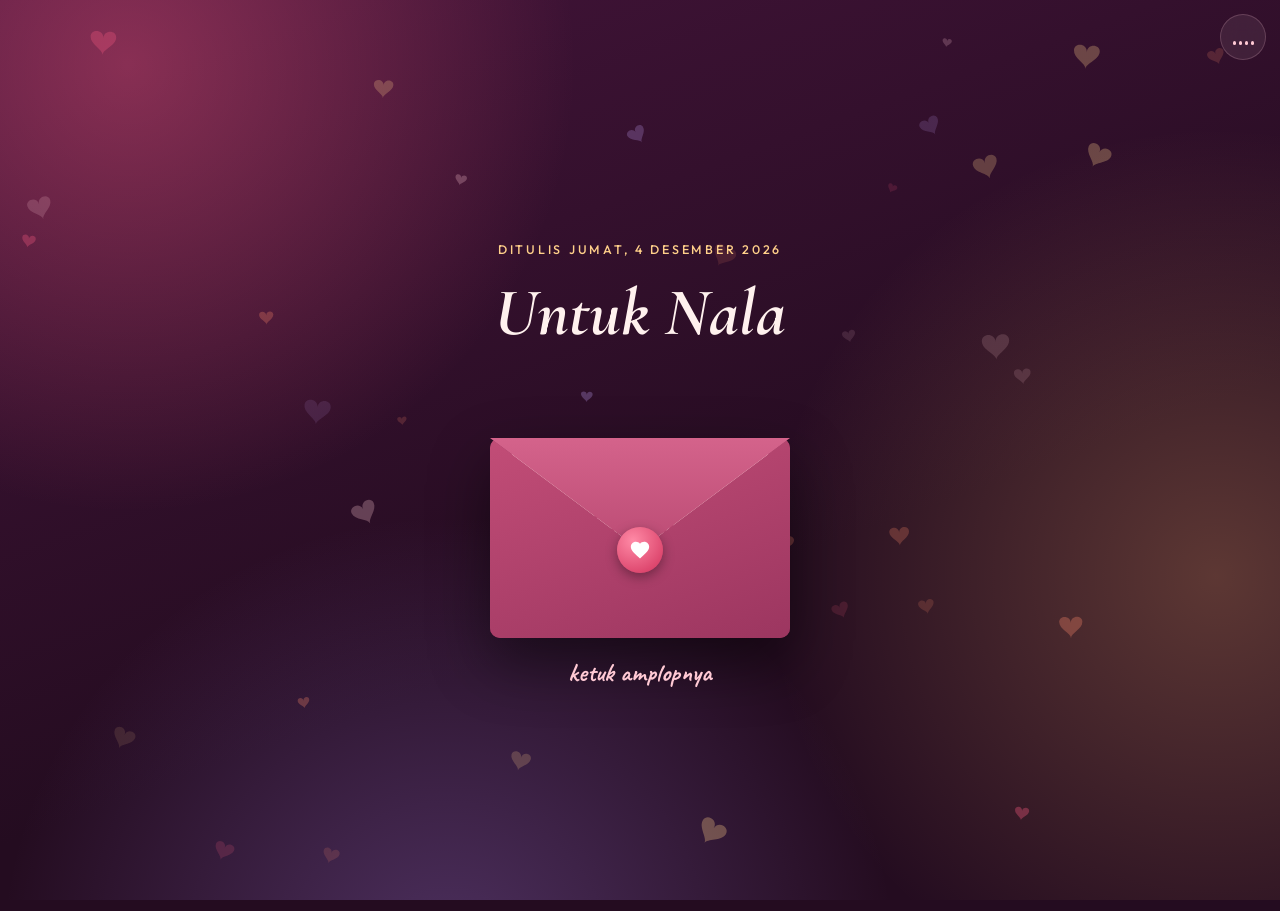
<file: Untuk Nala.html>
<!doctype html><html><head><meta charset=utf8><meta name=viewport content="width=device-width,initial-scale=1,viewport-fit=cover"><style>:root{color-scheme:light;box-sizing:border-box;padding-top:env(safe-area-inset-top,0px);padding-bottom:env(safe-area-inset-bottom,0px)}html{scroll-padding-top:env(safe-area-inset-top,0px)}body{margin:0;padding:0;font:14px -apple-system,BlinkMacSystemFont,sans-serif;background:#fff;color:#000}img{max-width:100%}[hidden]:not([hidden=until-found i]){display:none!important}</style></head><body>
<title>Untuk Nala</title>
<meta name="claude:viewport-fit-sides" content="cover">
<link rel="preconnect" href="https://fonts.googleapis.com">
<link rel="preconnect" href="https://fonts.gstatic.com" crossorigin>
<link rel="stylesheet" href="https://fonts.googleapis.com/css2?family=Cormorant+Garamond:ital,wght@0,500;0,700;1,500;1,700&family=Caveat:wght@500;700&family=Outfit:wght@400;500;600&display=swap">
<style>
/* Layout: satu layar penuh per tahap (amplop, pesan, alasan, pertanyaan, jawaban).
   Konten di tengah, partikel hati/kelopak/kunang-kunang di belakang, warna latar berubah mengikuti suasana. */
@property --o1 { syntax: '<color>'; inherits: true; initial-value: #ff5d83; }
@property --o2 { syntax: '<color>'; inherits: true; initial-value: #ffb36b; }
@property --o3 { syntax: '<color>'; inherits: true; initial-value: #b58cff; }

:root {
  color-scheme: dark;
  --bg: #240c20;
  --bg2: #44143a;
  --panel: rgba(255, 232, 238, 0.08);
  --panel-line: rgba(255, 200, 215, 0.2);
  --ink: #fff1ee;
  --ink-soft: #e9c4cd;
  --rose: #ff5d83;
  --coral: #ff8a6b;
  --blush: #ffc9d4;
  --gold: #ffd08a;
  --lilac: #c9a6ff;
  --font-display: "Cormorant Garamond", Georgia, serif;
  --font-hand: "Caveat", "Segoe Script", cursive;
  --font-body: "Outfit", system-ui, -apple-system, "Segoe UI", sans-serif;
}
*, *::before, *::after { box-sizing: border-box; }
html, body { height: 100%; }
body {
  margin: 0;
  background: var(--bg);
  color: var(--ink);
  font: 400 16px/1.6 var(--font-body);
  overflow: hidden;
  --o1: #ff5d83; --o2: #ffb36b; --o3: #b58cff;
  transition: --o1 1.4s, --o2 1.4s, --o3 1.4s;
}
body[data-mood="calm"] { --o1: #7b73ff; --o2: #d98ab0; --o3: #4fa3c7; }
body[data-mood="wait"] { --o1: #ffb347; --o2: #d1607a; --o3: #8f6bff; }

.backdrop { position: fixed; inset: 0; z-index: 0; overflow: hidden; background: linear-gradient(160deg, var(--bg2), var(--bg) 62%); }
.orb { position: absolute; width: 70vmax; height: 70vmax; border-radius: 50%; opacity: 0.38; animation: drift 24s ease-in-out infinite alternate; }
.o1 { left: -25vmax; top: -30vmax; background: radial-gradient(closest-side, var(--o1), transparent); }
.o2 { right: -30vmax; top: 10vmax; background: radial-gradient(closest-side, var(--o2), transparent); animation-duration: 30s; animation-delay: -8s; opacity: 0.26; }
.o3 { left: 0; bottom: -40vmax; background: radial-gradient(closest-side, var(--o3), transparent); animation-duration: 36s; animation-delay: -15s; opacity: 0.28; }
@keyframes drift { to { transform: translate(8vmax, 6vmax) scale(1.12); } }

canvas { position: fixed; inset: 0; width: 100%; height: 100%; pointer-events: none; }
#bg { z-index: 1; }
#fx { z-index: 20; }

.app { position: relative; z-index: 2; height: 100%; }
.screen {
  position: absolute; inset: 0; display: flex;
  overflow-y: auto; overflow-x: hidden;
  padding-top: 68px; padding-bottom: 36px;
  padding-left: max(16px, env(safe-area-inset-left, 0px));
  padding-right: max(16px, env(safe-area-inset-right, 0px));
  opacity: 0; visibility: hidden; pointer-events: none;
  transform: translateY(18px) scale(0.985); filter: blur(10px);
  transition: opacity .6s, transform .7s cubic-bezier(.2,.8,.2,1), filter .6s, visibility 0s .7s;
}
.screen.active { opacity: 1; visibility: visible; pointer-events: auto; transform: none; filter: none; transition-delay: 0s; }
.inner { margin: auto; width: 100%; max-width: 560px; display: grid; gap: 20px; justify-items: center; text-align: center; min-width: 0; }

.rise { width: 100%; display: grid; justify-items: center; gap: 14px; }
.screen.active .rise { animation: rise .85s cubic-bezier(.2,.8,.2,1) both; animation-delay: calc(var(--i, 0) * 110ms + 150ms); }
@keyframes rise { from { opacity: 0; transform: translateY(24px); } }
.w { display: inline-block; }
.screen.active .w { animation: wordIn .9s cubic-bezier(.2,.8,.2,1) both; animation-delay: calc(var(--w, 0) * 150ms + 250ms); }
@keyframes wordIn { from { opacity: 0; transform: translateY(.6em) rotate(4deg); filter: blur(8px); } }

.eyebrow { margin: 0; font: 500 .78rem/1.2 var(--font-body); letter-spacing: .22em; text-transform: uppercase; color: var(--gold); }
.display { margin: 0; font: italic 700 clamp(2.5rem, 9vw, 4.2rem)/1.04 var(--font-display); text-wrap: balance; color: var(--ink); }
.display.big { font-size: clamp(2.7rem, 10vw, 4.8rem); }
.hand { margin: 0; font: 700 1.6rem/1.2 var(--font-hand); color: var(--blush); }
.note { margin: 0; color: var(--ink-soft); font-size: .92rem; max-width: 34ch; text-wrap: balance; }

.panel { width: 100%; background: var(--panel); border: 1px solid var(--panel-line); border-radius: 24px; padding: 26px 24px; backdrop-filter: blur(12px); -webkit-backdrop-filter: blur(12px); box-shadow: 0 20px 50px -24px rgba(0,0,0,.6); }
.msg { text-align: left; }
.typed { min-height: 11.5em; font: 500 1.28rem/1.55 var(--font-display); color: var(--ink); }
.typed p { margin: 0 0 .7em; }
.caret { display: inline-block; width: 2px; height: 1.05em; margin-left: 2px; vertical-align: -.15em; background: var(--rose); animation: blink .9s steps(1) infinite; }
@keyframes blink { 50% { opacity: 0; } }
.sign { text-align: right; margin-top: 6px; }

.btn { font: 600 1rem/1 var(--font-body); border: 0; border-radius: 999px; padding: 16px 28px; min-height: 52px; cursor: pointer; color: var(--ink); position: relative; -webkit-tap-highlight-color: transparent; transition: scale .25s cubic-bezier(.2,.9,.3,1.4), box-shadow .25s, background .25s, border-color .25s, opacity .25s; }
.btn:hover { scale: 1.04; }
.btn:active { scale: .96; }
.btn:disabled { opacity: .4; cursor: not-allowed; scale: 1; }
.btn:focus-visible, .chip:focus-visible, .music:focus-visible, .env:focus-visible, textarea:focus-visible { outline: 3px solid var(--gold); outline-offset: 3px; }
.btn-yes { background: linear-gradient(135deg, var(--rose), var(--coral)); box-shadow: 0 14px 34px -8px rgba(255,93,131,.7); overflow: hidden; font-size: 1.2rem; padding: 20px 44px; animation: beat 1.7s ease-in-out infinite; }
.btn-yes::after { content: ""; position: absolute; inset: 0; background: linear-gradient(100deg, transparent 30%, rgba(255,255,255,.5) 50%, transparent 70%); transform: translateX(-130%); animation: shine 3.2s ease-in-out infinite; }
.btn-yes:hover { animation-play-state: paused; box-shadow: 0 18px 44px -6px rgba(255,93,131,.9); }
@keyframes beat { 0%, 100% { transform: scale(1); } 14% { transform: scale(1.06); } 28% { transform: scale(1); } 42% { transform: scale(1.04); } }
@keyframes shine { 0%, 55% { transform: translateX(-130%); } 100% { transform: translateX(130%); } }
.btn-soft { background: rgba(255, 201, 212, .16); border: 1px solid var(--panel-line); }
.btn-soft:hover { background: rgba(255, 201, 212, .26); }
.btn-ghost { background: transparent; border: 1px solid var(--panel-line); color: var(--ink-soft); }
.btn-ghost:hover { border-color: var(--blush); color: var(--ink); }
.btn-maybe { background: rgba(255, 208, 138, .14); border: 1px solid rgba(255, 208, 138, .45); color: var(--gold); }
.btn-maybe:hover { background: rgba(255, 208, 138, .24); }
.row { display: flex; flex-wrap: wrap; justify-content: center; gap: 12px; width: 100%; }
.choices { display: grid; gap: 16px; justify-items: center; width: 100%; }

.music { position: fixed; z-index: 30; top: calc(14px + env(safe-area-inset-top, 0px)); right: max(14px, env(safe-area-inset-right, 0px)); width: 46px; height: 46px; border-radius: 50%; border: 1px solid var(--panel-line); background: var(--panel); backdrop-filter: blur(10px); -webkit-backdrop-filter: blur(10px); color: var(--blush); cursor: pointer; display: grid; place-items: center; }
.bars { display: flex; align-items: flex-end; gap: 3px; height: 16px; }
.bars i { width: 3px; height: 4px; border-radius: 2px; background: currentColor; }
.music.on .bars i { animation: eq 1s ease-in-out infinite; }
.music.on .bars i:nth-child(2) { animation-delay: -.3s; }
.music.on .bars i:nth-child(3) { animation-delay: -.6s; }
.music.on .bars i:nth-child(4) { animation-delay: -.15s; }
@keyframes eq { 0%, 100% { height: 4px; } 50% { height: 16px; } }

/* amplop */
.env-wrap { perspective: 900px; padding-top: 70px; }
.env { position: relative; display: block; width: min(300px, 78vw); aspect-ratio: 3 / 2; padding: 0; border: 0; background: none; cursor: pointer; animation: floaty 4s ease-in-out infinite; filter: drop-shadow(0 24px 30px rgba(0,0,0,.45)); -webkit-tap-highlight-color: transparent; }
@keyframes floaty { 50% { transform: translateY(-10px) rotate(-1deg); } }
.env-back { position: absolute; inset: 0; border-radius: 10px; background: #8a2c52; }
.letter { position: absolute; left: 7%; right: 7%; top: 6%; height: 84%; z-index: 1; display: grid; place-content: center; gap: 2px; text-align: center; border-radius: 8px; background: #fff1ea; color: #5a1f3c; box-shadow: 0 6px 18px rgba(0,0,0,.25); transition: transform 1s cubic-bezier(.3,.8,.3,1) .35s; }
.letter .hand { color: #b23a63; font-size: 2.1rem; }
.letter small { font: 500 .8rem var(--font-body); letter-spacing: .16em; text-transform: uppercase; }
.pocket { position: absolute; inset: 0; z-index: 2; border-radius: 10px; background: linear-gradient(160deg, #c24d77, #9c3660); clip-path: polygon(0 0, 50% 56%, 100% 0, 100% 100%, 0 100%); }
.flap { position: absolute; left: 0; right: 0; top: 0; height: 56%; z-index: 3; transform-origin: 50% 0; background: linear-gradient(#d4638b, #bb4b74); clip-path: polygon(0 0, 100% 0, 50% 100%); transition: transform .7s cubic-bezier(.5,0,.2,1), z-index 0s .3s; }
.seal { position: absolute; z-index: 4; left: 50%; top: 56%; translate: -50% -50%; width: 46px; height: 46px; border-radius: 50%; display: grid; place-items: center; color: #fff; background: radial-gradient(circle at 35% 30%, #ff8aa6, #d2305b); box-shadow: 0 4px 12px rgba(0,0,0,.35); animation: beat 1.7s ease-in-out infinite; transition: opacity .4s; }
.env.open { animation: none; }
.env.open .flap { transform: rotateX(180deg); z-index: 0; }
.env.open .letter { transform: translateY(-62%); }
.env.open .seal { opacity: 0; animation: none; }

/* kartu alasan */
.rcard { text-align: left; display: grid; gap: 10px; min-height: 220px; align-content: center; }
.rcard.swap { animation: cardIn .6s cubic-bezier(.2,.8,.2,1) both; }
@keyframes cardIn { from { opacity: 0; transform: translateX(var(--dx, 30px)) rotate(var(--rot, 2deg)); } }
.rcard .ico { color: var(--rose); display: inline-flex; animation: beat 1.7s ease-in-out infinite; width: fit-content; }
.rcard h2 { margin: 0; font: italic 700 clamp(1.8rem, 6vw, 2.3rem)/1.1 var(--font-display); }
.rcard p { margin: 0; color: var(--ink-soft); font-size: 1.05rem; }
.dots { display: flex; gap: 8px; align-items: center; }
.dots span { width: 8px; height: 8px; border-radius: 8px; background: var(--panel-line); transition: width .4s, background .4s; }
.dots span.on { width: 24px; background: var(--rose); }

/* tahap tolak */
.chips { display: flex; flex-wrap: wrap; justify-content: center; gap: 10px; }
.chip { font: 500 .92rem/1.2 var(--font-body); color: var(--ink); background: transparent; border: 1px solid var(--panel-line); border-radius: 999px; padding: 11px 16px; min-height: 44px; cursor: pointer; transition: background .25s, border-color .25s, scale .25s; }
.chip:hover { border-color: var(--blush); }
.chip[aria-pressed="true"] { background: rgba(255, 93, 131, .28); border-color: var(--rose); }
textarea { width: 100%; min-height: 120px; resize: vertical; padding: 16px; font: 400 1rem/1.5 var(--font-body); color: var(--ink); background: rgba(0,0,0,.22); border: 1px solid var(--panel-line); border-radius: 18px; }
textarea::placeholder { color: rgba(233, 196, 205, .6); }
.count { margin: 0; text-align: right; width: 100%; font-size: .8rem; color: var(--ink-soft); font-variant-numeric: tabular-nums; }
.quote { width: 100%; text-align: left; margin: 0; padding: 16px 18px; border-left: 3px solid var(--blush); background: rgba(0,0,0,.2); border-radius: 0 16px 16px 0; color: var(--ink-soft); overflow-wrap: anywhere; }
.quote b { display: block; font: 500 .72rem var(--font-body); letter-spacing: .18em; text-transform: uppercase; color: var(--gold); margin-bottom: 4px; }

/* tahap terima */
.bigheart { color: var(--rose); width: 96px; height: 96px; animation: beat 1.2s ease-in-out infinite; filter: drop-shadow(0 0 22px rgba(255,93,131,.8)); }
.stats { display: grid; gap: 10px; justify-items: center; }
.stats p { margin: 0; }
.timer { font: italic 700 2.2rem/1.1 var(--font-display); font-variant-numeric: tabular-nums; color: var(--gold); }
.since { color: var(--ink-soft); font-size: .92rem; }
.meter { width: 100%; display: grid; gap: 8px; margin-top: 8px; font-size: .9rem; color: var(--ink-soft); }
.meter .bar { height: 14px; border-radius: 999px; background: rgba(0,0,0,.28); overflow: hidden; }
.meter .bar i { display: block; height: 100%; width: 0; border-radius: 999px; background: linear-gradient(90deg, var(--rose), var(--gold)); transition: width 2.4s cubic-bezier(.3,.7,.2,1); }
.meter b { font-variant-numeric: tabular-nums; color: var(--ink); }

#waitInfo { display: none; }
#waitInfo.show { display: grid; }

.toast { position: fixed; z-index: 40; left: 50%; bottom: calc(24px + env(safe-area-inset-bottom, 0px)); translate: -50% 20px; opacity: 0; pointer-events: none; max-width: calc(100vw - 32px); padding: 12px 20px; border-radius: 999px; background: rgba(20, 6, 18, .92); border: 1px solid var(--panel-line); color: var(--ink); font-size: .92rem; transition: opacity .35s, translate .35s; text-align: center; }
.toast.show { opacity: 1; translate: -50% 0; }
.fallback { position: fixed; z-index: 35; left: max(16px, env(safe-area-inset-left, 0px)); right: max(16px, env(safe-area-inset-right, 0px)); bottom: calc(76px + env(safe-area-inset-bottom, 0px)); min-height: 80px; }

@media (max-width: 420px) {
  .btn-yes { padding: 18px 36px; }
  .typed { font-size: 1.15rem; }
}
@media (prefers-reduced-motion: reduce) {
  *, *::before, *::after { animation-duration: .01ms !important; animation-iteration-count: 1 !important; animation-delay: 0s !important; transition-duration: .01ms !important; }
}
</style>

<div class="backdrop" aria-hidden="true"><i class="orb o1"></i><i class="orb o2"></i><i class="orb o3"></i></div>
<canvas id="bg" aria-hidden="true"></canvas>
<canvas id="fx" aria-hidden="true"></canvas>

<button id="music" class="music" type="button" aria-pressed="false" aria-label="Putar musik"><span class="bars"><i></i><i></i><i></i><i></i></span></button>

<main class="app">

  <!-- 1. Amplop -->
  <section class="screen" id="s-intro" data-mood="love" data-bg="hearts">
    <div class="inner">
      <p class="eyebrow rise" style="--i:0" id="today">Sebuah surat</p>
      <h1 class="display rise" style="--i:1">Untuk Nala</h1>
      <div class="rise env-wrap" style="--i:2">
        <button class="env" id="env" type="button" aria-label="Buka surat untuk Nala">
          <span class="env-back"></span>
          <span class="letter"><span class="hand">Untuk Nala</span><small>dari Yoga</small></span>
          <span class="pocket"></span>
          <span class="flap"></span>
          <span class="seal"><svg viewBox="0 0 24 24" width="22" height="22" aria-hidden="true"><path fill="currentColor" d="M12 21.35l-1.45-1.32C5.4 15.36 2 12.28 2 8.5 2 5.42 4.42 3 7.5 3c1.74 0 3.41.81 4.5 2.09C13.09 3.81 14.76 3 16.5 3 19.58 3 22 5.42 22 8.5c0 3.78-3.4 6.86-8.55 11.54L12 21.35z"/></svg></span>
        </button>
      </div>
      <p class="hand rise" style="--i:3" id="envHint">ketuk amplopnya</p>
    </div>
  </section>

  <!-- 2. Pesan -->
  <section class="screen" id="s-hello" data-mood="love" data-bg="hearts">
    <div class="inner">
      <p class="eyebrow rise" style="--i:0">Sebuah pesan</p>
      <div class="panel msg rise" style="--i:1">
        <div id="typed" class="typed"></div>
        <p class="hand sign">— Yoga</p>
      </div>
      <div class="row rise" style="--i:2"><button class="btn btn-soft" id="helloBtn" type="button">Lewati</button></div>
    </div>
  </section>

  <!-- 3. Alasan -->
  <section class="screen" id="s-reasons" data-mood="love" data-bg="hearts">
    <div class="inner">
      <p class="eyebrow rise" style="--i:0">Sebagian yang aku simpan</p>
      <div class="panel rcard rise" style="--i:1" id="rcard" aria-live="polite">
        <span class="ico"><svg viewBox="0 0 24 24" width="30" height="30" aria-hidden="true"><path fill="currentColor" d="M12 21.35l-1.45-1.32C5.4 15.36 2 12.28 2 8.5 2 5.42 4.42 3 7.5 3c1.74 0 3.41.81 4.5 2.09C13.09 3.81 14.76 3 16.5 3 19.58 3 22 5.42 22 8.5c0 3.78-3.4 6.86-8.55 11.54L12 21.35z"/></svg></span>
        <h2 id="rt"></h2>
        <p id="rd"></p>
      </div>
      <div class="dots rise" style="--i:2" id="dots" aria-hidden="true"></div>
      <div class="row rise" style="--i:3">
        <button class="btn btn-ghost" id="rprev" type="button">Sebelumnya</button>
        <button class="btn btn-soft" id="rnext" type="button">Berikutnya</button>
      </div>
    </div>
  </section>

  <!-- 4. Pertanyaan -->
  <section class="screen" id="s-ask" data-mood="love" data-bg="hearts">
    <div class="inner">
      <p class="eyebrow rise" style="--i:0">Satu pertanyaan</p>
      <h2 class="display big" id="askTitle" aria-label="Nala, maukah kamu jadi pacarku?"></h2>
      <p class="hand rise" style="--i:5">— Yoga</p>
      <div class="choices rise" style="--i:6">
        <button class="btn btn-yes" id="yes" type="button">Terima</button>
        <div class="row">
          <button class="btn btn-maybe" id="maybe" type="button">Mungkin akan kupikirkan kembali</button>
          <button class="btn btn-ghost" id="no" type="button">Tolak</button>
        </div>
      </div>
      <p class="note rise" style="--i:7">Jawab sesuai kata hatimu. Aku siap menerima jawaban apa pun.</p>
    </div>
  </section>

  <!-- 5a. Terima -->
  <section class="screen" id="s-yes" data-mood="love" data-bg="hearts">
    <div class="inner">
      <svg class="bigheart rise" style="--i:0" viewBox="0 0 24 24" aria-hidden="true"><path fill="currentColor" d="M12 21.35l-1.45-1.32C5.4 15.36 2 12.28 2 8.5 2 5.42 4.42 3 7.5 3c1.74 0 3.41.81 4.5 2.09C13.09 3.81 14.76 3 16.5 3 19.58 3 22 5.42 22 8.5c0 3.78-3.4 6.86-8.55 11.54L12 21.35z"/></svg>
      <h2 class="display big rise" style="--i:1">Yeay! Terima kasih, Nala.</h2>
      <div class="panel msg rise" style="--i:2">
        <div id="yesTyped" class="typed" style="min-height:9em"></div>
        <p class="hand sign">— Yoga</p>
      </div>
      <div class="panel stats rise" style="--i:3">
        <p class="eyebrow">Kita resmi sejak</p>
        <p class="since" id="since"></p>
        <p class="timer" id="timer">0 hari 00:00:00</p>
        <div class="meter">
          <span>Kadar bahagia Yoga</span>
          <div class="bar"><i id="meterFill"></i></div>
          <b id="meterVal">0%</b>
        </div>
      </div>
      <p class="note rise" style="--i:4">Tekan salin, lalu kirim ke Yoga ya. Atau cukup screenshot layar ini.</p>
      <div class="row rise" style="--i:5">
        <button class="btn btn-yes" id="copyYes" type="button" style="font-size:1rem;padding:16px 28px">Salin jawabanku</button>
        <button class="btn btn-ghost" id="restart1" type="button">Ulangi dari awal</button>
      </div>
    </div>
  </section>

  <!-- 5b. Tolak: alasan -->
  <section class="screen" id="s-no" data-mood="calm" data-bg="petals">
    <div class="inner">
      <p class="eyebrow rise" style="--i:0">Tidak apa-apa</p>
      <h2 class="display rise" style="--i:1">Boleh aku tahu alasannya?</h2>
      <p class="note rise" style="--i:2">Jujur saja. Aku akan membacanya dengan hati terbuka.</p>
      <div class="chips rise" style="--i:3" id="chips"></div>
      <div class="rise" style="--i:4">
        <textarea id="reasonText" maxlength="300" placeholder="Atau tulis dengan kata-katamu sendiri..." aria-label="Alasan"></textarea>
        <p class="count"><span id="cnt">0</span>/300</p>
      </div>
      <div class="row rise" style="--i:5">
        <button class="btn btn-ghost" id="noBack" type="button">Kembali</button>
        <button class="btn btn-soft" id="noSend" type="button" disabled>Kirim alasan</button>
      </div>
    </div>
  </section>

  <!-- 5c. Tolak: maaf -->
  <section class="screen" id="s-sorry" data-mood="calm" data-bg="petals">
    <div class="inner">
      <h2 class="display rise" style="--i:0">Maaf kalau aku sudah mengganggu.</h2>
      <blockquote class="quote rise" style="--i:1"><b>Alasanmu</b><span id="quoteText"></span></blockquote>
      <div class="panel msg rise" style="--i:2">
        <div id="sorryTyped" class="typed" style="min-height:10em"></div>
        <p class="hand sign">— Yoga</p>
      </div>
      <div class="row rise" style="--i:3">
        <button class="btn btn-soft" id="copyNo" type="button">Salin alasanku</button>
        <button class="btn btn-ghost" id="changeAns" type="button">Ubah jawabanku</button>
      </div>
    </div>
  </section>

  <!-- 5d. Mungkin -->
  <section class="screen" id="s-wait" data-mood="wait" data-bg="fireflies">
    <div class="inner">
      <p class="eyebrow rise" style="--i:0">Tidak perlu terburu-buru</p>
      <h2 class="display rise" style="--i:1">Tentu. Ambil waktumu, Nala.</h2>
      <p class="note rise" style="--i:2">Perasaan tidak harus dijawab hari ini. Kira-kira kapan kamu bisa memberi tahu aku?</p>
      <div class="chips rise" style="--i:3" id="waitChips"></div>
      <div class="panel stats rise" id="waitInfo" style="--i:4">
        <p class="eyebrow">Aku tunggu sampai</p>
        <p class="since" id="waitDate"></p>
        <p class="timer" id="waitTimer">0 hari 00:00:00</p>
        <button class="btn btn-soft" id="copyWait" type="button">Salin pesanku</button>
      </div>
      <div class="row rise" style="--i:5">
        <button class="btn btn-ghost" id="waitBack" type="button">Aku sudah punya jawabannya</button>
      </div>
    </div>
  </section>
</main>

<div class="toast" id="toast" role="status" aria-live="polite"></div>
<textarea class="fallback" id="fallback" readonly hidden aria-label="Teks untuk disalin"></textarea>

<script>
(function () {
  'use strict';

  /* ===== Isi pesan (mudah diubah) ===== */
  var CFG = { to: 'Nala', from: 'Yoga' };
  var HELLO = [
    'Hai, Nala.',
    'Aku Yoga. Aku tidak pandai merangkai kata, jadi aku membuat ini supaya perasaanku sampai dengan caraku sendiri.',
    'Sejak mengenalmu, hari-hariku terasa lebih berwarna. Ada banyak hal kecil darimu yang diam-diam aku simpan.',
    'Boleh aku tunjukkan sebagian?'
  ];
  var REASONS = [
    { t: 'Senyummu', d: 'Sederhana, tapi bisa membuat hariku terasa lebih ringan.' },
    { t: 'Caramu bicara', d: 'Enak didengar, dan aku selalu ingin mendengar lebih lama.' },
    { t: 'Kamu apa adanya', d: 'Tidak perlu berpura-pura di dekatmu. Itu yang membuatku nyaman.' },
    { t: 'Tawamu', d: 'Menular. Aku sering ikut tersenyum sendiri setelahnya.' },
    { t: 'Dan masih banyak lagi', d: 'Terlalu banyak untuk ditulis di sini, jadi aku ceritakan langsung nanti.' }
  ];
  var YES_TEXT = [
    'Aku tidak tahu harus bilang apa selain terima kasih.',
    'Kamu baru saja membuat hari ini jadi hari terbaikku.',
    'Aku janji akan berusaha jadi seseorang yang bisa kamu andalkan, dan membuatmu tersenyum sebanyak yang aku bisa.'
  ];
  var SORRY_TEXT = [
    'Terima kasih sudah jujur, Nala, dan sudah membaca sampai sini.',
    'Maaf kalau perasaanku membuatmu tidak nyaman. Itu bukan niatku.',
    'Aku menghargai jawabanmu sepenuhnya, dan kamu tidak perlu merasa bersalah. Semoga harimu selalu penuh hal baik.'
  ];
  var NO_CHIPS = [
    'Aku belum siap berpacaran',
    'Aku belum punya perasaan itu',
    'Aku sedang fokus ke hal lain',
    'Aku lebih nyaman berteman',
    'Aku sudah ada yang lain'
  ];
  var WAIT_CHIPS = [
    { l: 'Besok', n: 1 }, { l: '3 hari lagi', n: 3 }, { l: 'Seminggu', n: 7 }, { l: 'Dua minggu', n: 14 }
  ];

  /* ===== Util ===== */
  var $ = function (s, r) { return (r || document).querySelector(s); };
  var $$ = function (s, r) { return Array.prototype.slice.call((r || document).querySelectorAll(s)); };
  var reduce = window.matchMedia && matchMedia('(prefers-reduced-motion: reduce)').matches;
  var sleep = function (ms) { return new Promise(function (r) { setTimeout(r, ms); }); };
  var rand = function (a, b) { return a + Math.random() * (b - a); };
  var pick = function (arr) { return arr[Math.floor(Math.random() * arr.length)]; };
  var pad = function (n) { return (n < 10 ? '0' : '') + n; };
  var dtf = new Intl.DateTimeFormat('id-ID', { weekday: 'long', day: 'numeric', month: 'long', year: 'numeric', hour: '2-digit', minute: '2-digit' });
  var dfOnly = new Intl.DateTimeFormat('id-ID', { weekday: 'long', day: 'numeric', month: 'long', year: 'numeric' });
  function span(ms) {
    var s = Math.max(0, Math.floor(ms / 1000));
    var d = Math.floor(s / 86400); s -= d * 86400;
    var h = Math.floor(s / 3600); s -= h * 3600;
    var m = Math.floor(s / 60); s -= m * 60;
    return d + ' hari ' + pad(h) + ':' + pad(m) + ':' + pad(s);
  }
  function centerOf(el) { var r = el.getBoundingClientRect(); return { x: r.left + r.width / 2, y: r.top + r.height / 2 }; }

  /* ===== Kanvas ===== */
  var bg = $('#bg'), fx = $('#fx');
  var bctx = bg.getContext('2d'), fctx = fx.getContext('2d');
  var W = 0, H = 0, DPR = 1;
  var COLORS = ['#ff5d83', '#ffc9d4', '#ff8a6b', '#c9a6ff', '#ffd08a'];

  function resize() {
    DPR = Math.min(window.devicePixelRatio || 1, 2);
    W = window.innerWidth; H = window.innerHeight;
    [bg, fx].forEach(function (c) { c.width = Math.round(W * DPR); c.height = Math.round(H * DPR); });
    bctx.setTransform(DPR, 0, 0, DPR, 0, 0);
    fctx.setTransform(DPR, 0, 0, DPR, 0, 0);
    makeBg();
  }
  function heart(ctx, s) {
    ctx.beginPath();
    ctx.moveTo(0, -s * 0.15);
    ctx.bezierCurveTo(0, -s * 0.5, -s * 0.5, -s * 0.5, -s * 0.5, -s * 0.2);
    ctx.bezierCurveTo(-s * 0.5, s * 0.12, 0, s * 0.28, 0, s * 0.5);
    ctx.bezierCurveTo(0, s * 0.28, s * 0.5, s * 0.12, s * 0.5, -s * 0.2);
    ctx.bezierCurveTo(s * 0.5, -s * 0.5, 0, -s * 0.5, 0, -s * 0.15);
    ctx.closePath();
  }

  /* partikel latar */
  var mode = 'hearts', bgp = [];
  function spawnBg(init) {
    var p = { x: rand(0, W), y: init ? rand(0, H) : H + 40, s: rand(9, 28), vy: rand(0.25, 0.8), ph: rand(0, 6.28), sw: rand(10, 36), a: rand(0.1, 0.34), rot: rand(-0.5, 0.5), col: pick(COLORS), ang: rand(0, 6.28) };
    if (mode === 'petals') { p.y = init ? rand(0, H) : -30; p.vy = rand(0.5, 1.2); p.col = pick(['#ffc9d4', '#ff9db5', '#ffd9e0', '#e9b4ff']); p.a = rand(0.25, 0.55); }
    if (mode === 'fireflies') { p.y = rand(0, H); p.s = rand(2, 4.5); p.col = pick(['#ffd08a', '#ffe9b8', '#ffb36b']); }
    return p;
  }
  function makeBg() {
    bgp = [];
    var n = reduce ? 10 : (W < 600 ? 20 : 34);
    for (var i = 0; i < n; i++) bgp.push(spawnBg(true));
  }
  function setMode(m) { if (m !== mode) { mode = m; makeBg(); } }

  function drawBg(t) {
    bctx.clearRect(0, 0, W, H);
    for (var i = 0; i < bgp.length; i++) {
      var p = bgp[i];
      if (!reduce) {
        if (mode === 'hearts') { p.y -= p.vy; if (p.y < -40) bgp[i] = p = spawnBg(false); }
        else if (mode === 'petals') { p.y += p.vy; p.rot += 0.012; if (p.y > H + 40) bgp[i] = p = spawnBg(false); }
        else { p.ang += rand(-0.08, 0.08); p.x += Math.cos(p.ang) * 0.35; p.y += Math.sin(p.ang) * 0.35; if (p.x < -10) p.x = W + 10; if (p.x > W + 10) p.x = -10; if (p.y < -10) p.y = H + 10; if (p.y > H + 10) p.y = -10; }
      }
      var x = p.x + (mode === 'fireflies' ? 0 : Math.sin(t * 0.001 + p.ph) * p.sw);
      bctx.save();
      bctx.translate(x, p.y);
      if (mode === 'hearts') {
        bctx.rotate(p.rot + Math.sin(t * 0.0008 + p.ph) * 0.2);
        bctx.globalAlpha = p.a; bctx.fillStyle = p.col; heart(bctx, p.s); bctx.fill();
      } else if (mode === 'petals') {
        bctx.rotate(p.rot); bctx.globalAlpha = p.a; bctx.fillStyle = p.col;
        bctx.beginPath(); bctx.ellipse(0, 0, p.s * 0.32, p.s * 0.6, 0, 0, 6.2832); bctx.fill();
      } else {
        var pulse = 0.5 + 0.5 * Math.sin(t * 0.002 + p.ph);
        bctx.fillStyle = p.col;
        bctx.globalAlpha = 0.12 * pulse; bctx.beginPath(); bctx.arc(0, 0, p.s * 5, 0, 6.2832); bctx.fill();
        bctx.globalAlpha = 0.5 + 0.5 * pulse; bctx.beginPath(); bctx.arc(0, 0, p.s * 0.7, 0, 6.2832); bctx.fill();
      }
      bctx.restore();
    }
  }

  /* partikel efek */
  var fxp = [];
  function push(p) { if (fxp.length < 700) fxp.push(p); }
  function addConfetti(x, y, n, spread, up) {
    n = reduce ? Math.ceil(n / 3) : n;
    for (var i = 0; i < n; i++) {
      var a = rand(0, 6.2832), v = rand(2, spread || 9);
      push({ t: 'conf', x: x, y: y, vx: Math.cos(a) * v, vy: Math.sin(a) * v - (up || 3), g: 0.14, drag: 0.985, life: rand(110, 190), max: 190, s: rand(5, 10), rot: rand(0, 6.28), vr: rand(-0.3, 0.3), col: pick(COLORS) });
    }
  }
  function addRain(n) {
    n = reduce ? 2 : n;
    for (var i = 0; i < n; i++) {
      push({ t: 'conf', x: rand(0, W), y: -12, vx: rand(-1, 1), vy: rand(2, 4.5), g: 0.03, drag: 0.995, life: 320, max: 320, s: rand(6, 11), rot: rand(0, 6.28), vr: rand(-0.2, 0.2), col: pick(COLORS) });
    }
  }
  function addHearts(x, y, n) {
    n = reduce ? Math.ceil(n / 2) : n;
    for (var i = 0; i < n; i++) {
      push({ t: 'heart', x: x + rand(-8, 8), y: y, vx: rand(-1.6, 1.6), vy: rand(-3.6, -1.4), g: -0.012, drag: 0.99, life: rand(70, 120), max: 120, s: rand(10, 22), rot: rand(-0.5, 0.5), vr: rand(-0.04, 0.04), col: pick(COLORS) });
    }
  }
  function addSparks(x, y, n) {
    n = reduce ? 3 : n;
    for (var i = 0; i < n; i++) {
      var a = rand(0, 6.2832), v = rand(1, 4);
      push({ t: 'spark', x: x, y: y, vx: Math.cos(a) * v, vy: Math.sin(a) * v, g: 0.03, drag: 0.96, life: rand(25, 50), max: 50, s: rand(1.5, 3), col: pick(['#ffd08a', '#fff1ee', '#ffc9d4']) });
    }
  }
  function firework(x, y) {
    var col = pick(COLORS), n = reduce ? 14 : 46;
    for (var i = 0; i < n; i++) {
      var a = (i / n) * 6.2832, v = rand(2.5, 5.5);
      push({ t: 'spark', x: x, y: y, vx: Math.cos(a) * v, vy: Math.sin(a) * v, g: 0.05, drag: 0.965, life: rand(45, 75), max: 75, s: rand(2, 3.2), col: i % 3 ? col : '#fff1ee', trail: true });
    }
    addHearts(x, y, 4);
  }
  function drawFx() {
    fctx.clearRect(0, 0, W, H);
    for (var i = fxp.length - 1; i >= 0; i--) {
      var p = fxp[i];
      p.vx *= p.drag; p.vy = p.vy * p.drag + p.g; p.x += p.vx; p.y += p.vy; p.life--;
      if (p.rot !== undefined) p.rot += p.vr || 0;
      if (p.life <= 0 || p.y > H + 40 || p.y < -80) { fxp.splice(i, 1); continue; }
      var a = Math.min(1, p.life / (p.max * 0.4));
      fctx.save(); fctx.globalAlpha = a; fctx.translate(p.x, p.y);
      if (p.t === 'conf') {
        fctx.rotate(p.rot); fctx.scale(1, Math.cos(p.rot * 2)); fctx.fillStyle = p.col; fctx.fillRect(-p.s / 2, -p.s / 4, p.s, p.s / 2);
      } else if (p.t === 'heart') {
        fctx.rotate(p.rot); fctx.fillStyle = p.col; heart(fctx, p.s); fctx.fill();
      } else {
        fctx.fillStyle = p.col;
        if (p.trail) { fctx.strokeStyle = p.col; fctx.lineWidth = p.s * 0.8; fctx.beginPath(); fctx.moveTo(0, 0); fctx.lineTo(-p.vx * 2.2, -p.vy * 2.2); fctx.stroke(); }
        fctx.beginPath(); fctx.arc(0, 0, p.s, 0, 6.2832); fctx.fill();
      }
      fctx.restore();
    }
  }
  function frame(t) {
    if (!document.hidden) { drawBg(t); drawFx(); }
    requestAnimationFrame(frame);
  }

  /* ===== Musik (kotak musik sintetis) ===== */
  var actx = null, musicOn = false, mTimer = null, mStep = 0, mNext = 0;
  var SCALE = [261.63, 293.66, 329.63, 392.0, 440.0, 523.25, 587.33, 659.25];
  var MELODY = [4, 2, 0, 2, 5, 4, 2, 1, 0, 2, 4, 5, 7, 5, 4, 2, 3, 2, 0, 1, 2, 4, 2, 0];
  function note(f, t, g) {
    var o = actx.createOscillator(), o2 = actx.createOscillator(), gn = actx.createGain();
    o.type = 'sine'; o.frequency.value = f; o2.type = 'triangle'; o2.frequency.value = f * 2;
    var g2 = actx.createGain(); g2.gain.value = 0.25;
    o.connect(gn); o2.connect(g2); g2.connect(gn); gn.connect(actx.destination);
    gn.gain.setValueAtTime(0.0001, t);
    gn.gain.linearRampToValueAtTime(g, t + 0.01);
    gn.gain.exponentialRampToValueAtTime(0.0001, t + 1.5);
    o.start(t); o2.start(t); o.stop(t + 1.6); o2.stop(t + 1.6);
  }
  function startMusic() {
    try {
      actx = actx || new (window.AudioContext || window.webkitAudioContext)();
      if (actx.resume) actx.resume();
      musicOn = true; mNext = actx.currentTime + 0.05;
      clearInterval(mTimer);
      mTimer = setInterval(function () {
        while (mNext < actx.currentTime + 0.7) {
          note(SCALE[MELODY[mStep % MELODY.length]], mNext, 0.05);
          if (mStep % 8 === 0) note(130.81, mNext, 0.045);
          mStep++; mNext += 0.5;
        }
      }, 200);
    } catch (e) { musicOn = false; }
    syncMusicBtn();
  }
  function stopMusic() { musicOn = false; clearInterval(mTimer); syncMusicBtn(); }
  function syncMusicBtn() {
    var b = $('#music'); b.classList.toggle('on', musicOn);
    b.setAttribute('aria-pressed', String(musicOn));
    b.setAttribute('aria-label', musicOn ? 'Matikan musik' : 'Putar musik');
  }
  function chime(freqs) {
    if (!actx || !musicOn) return;
    var t = actx.currentTime + 0.02;
    freqs.forEach(function (f, i) { note(f, t + i * 0.12, 0.07); });
  }
  $('#music').addEventListener('click', function () { musicOn ? stopMusic() : startMusic(); });
  document.addEventListener('visibilitychange', function () {
    if (!actx) return;
    try { if (document.hidden) actx.suspend(); else if (musicOn) actx.resume(); } catch (e) {}
  });

  /* ===== Toast & salin ===== */
  var toastT = null;
  function toast(msg) {
    var el = $('#toast'); el.textContent = msg; el.classList.add('show');
    clearTimeout(toastT); toastT = setTimeout(function () { el.classList.remove('show'); }, 2600);
  }
  function copyText(text) {
    var done = function () { toast('Tersalin. Kirim ke Yoga ya.'); };
    var fail = function () {
      var box = $('#fallback'); box.value = text; box.hidden = false; box.focus(); box.select();
      toast('Tekan lama pada teks yang tersorot, lalu salin.');
    };
    try {
      if (navigator.clipboard && navigator.clipboard.writeText) navigator.clipboard.writeText(text).then(done, fail);
      else fail();
    } catch (e) { fail(); }
  }
  $('#fallback').addEventListener('blur', function () { this.hidden = true; });

  /* ===== Efek mengetik ===== */
  var activeTyper = null;
  function typer(box, paras, speed) {
    var st = { skip: false, stop: false, finished: false };
    box.textContent = '';
    var ps = paras.map(function () { var p = document.createElement('p'); box.appendChild(p); return p; });
    var caret = document.createElement('span'); caret.className = 'caret';
    function finish() { ps.forEach(function (p, i) { p.textContent = paras[i]; }); st.finished = true; }
    st.done = (async function () {
      for (var i = 0; i < paras.length; i++) {
        var t = paras[i], tn = document.createTextNode('');
        ps[i].textContent = ''; ps[i].appendChild(tn); ps[i].appendChild(caret);
        for (var k = 1; k <= t.length; k++) {
          if (st.stop) return;
          if (st.skip) { finish(); return; }
          tn.data = t.slice(0, k);
          var ch = t.charAt(k - 1);
          await sleep(speed + (',.?!'.indexOf(ch) > -1 ? 140 : 0));
        }
        await sleep(260);
      }
      caret.remove(); st.finished = true;
    })();
    return st;
  }

  /* ===== Navigasi layar ===== */
  var cur = null, timers = [];
  var hooks = {};
  function clearTimers() {
    timers.forEach(function (t) { clearInterval(t); clearTimeout(t); });
    timers = [];
    if (activeTyper) activeTyper.stop = true;
  }
  function go(id) {
    var next = $('#s-' + id);
    if (!next || next === cur) return;
    clearTimers();
    if (cur) cur.classList.remove('active');
    next.classList.add('active'); next.scrollTop = 0; cur = next;
    document.body.setAttribute('data-mood', next.getAttribute('data-mood') || 'love');
    setMode(next.getAttribute('data-bg') || 'hearts');
    if (hooks[id]) hooks[id]();
  }

  /* ===== Tahap 1: amplop ===== */
  var opening = false;
  $('#env').addEventListener('click', async function () {
    if (opening) return; opening = true;
    this.classList.add('open'); $('#envHint').textContent = 'sebentar ya...';
    startMusic(); chime([659, 784, 988]);
    var c = centerOf(this); addHearts(c.x, c.y - 40, 10); addSparks(c.x, c.y - 60, 18);
    await sleep(1900);
    go('hello'); opening = false;
  });
  $('#today').textContent = 'Ditulis ' + dfOnly.format(new Date());

  /* ===== Tahap 2: pesan ===== */
  hooks.hello = function () {
    var t = activeTyper = typer($('#typed'), HELLO, 26);
    var b = $('#helloBtn'); b.textContent = 'Lewati';
    t.done.then(function () { if (!t.stop) b.textContent = 'Tunjukkan'; });
  };
  $('#helloBtn').addEventListener('click', function () {
    if (activeTyper && !activeTyper.finished) activeTyper.skip = true;
    else go('reasons');
  });

  /* ===== Tahap 3: alasan ===== */
  var ri = 0, dotsBox = $('#dots');
  REASONS.forEach(function () { dotsBox.appendChild(document.createElement('span')); });
  function renderReason(dir) {
    var r = REASONS[ri], card = $('#rcard');
    $('#rt').textContent = r.t; $('#rd').textContent = r.d;
    card.style.setProperty('--dx', (dir >= 0 ? 36 : -36) + 'px');
    card.style.setProperty('--rot', (dir >= 0 ? 2 : -2) + 'deg');
    card.classList.remove('swap'); void card.offsetWidth; card.classList.add('swap');
    $$('span', dotsBox).forEach(function (d, i) { d.classList.toggle('on', i === ri); });
    $('#rprev').style.visibility = ri === 0 ? 'hidden' : 'visible';
    $('#rnext').textContent = ri === REASONS.length - 1 ? 'Ke pertanyaanku' : 'Berikutnya';
    var c = centerOf(card); addHearts(c.x, c.y, 5);
  }
  hooks.reasons = function () { ri = 0; renderReason(1); };
  $('#rprev').addEventListener('click', function () { if (ri > 0) { ri--; renderReason(-1); } });
  $('#rnext').addEventListener('click', function () {
    if (ri < REASONS.length - 1) { ri++; renderReason(1); } else go('ask');
  });

  /* ===== Tahap 4: pertanyaan ===== */
  (function () {
    var box = $('#askTitle');
    (CFG.to + ', maukah kamu jadi pacarku?').split(' ').forEach(function (w, i, a) {
      var s = document.createElement('span'); s.className = 'w'; s.style.setProperty('--w', i); s.textContent = w;
      box.appendChild(s); if (i < a.length - 1) box.appendChild(document.createTextNode(' '));
    });
  })();
  hooks.ask = function () {
    timers.push(setInterval(function () {
      var y = $('#yes'); if (!y) return; var c = centerOf(y);
      addSparks(c.x + rand(-70, 70), c.y + rand(-26, 26), 2);
    }, 700));
  };
  $('#yes').addEventListener('click', function () {
    var c = centerOf(this); addConfetti(c.x, c.y, 60, 11, 4); addHearts(c.x, c.y, 14); chime([523, 659, 784, 1047, 1319]);
    setTimeout(function () { go('yes'); }, 650);
  });
  $('#no').addEventListener('click', function () { go('no'); });
  $('#maybe').addEventListener('click', function () { go('wait'); });

  /* ===== 5a: terima ===== */
  var acceptedAt = null;
  hooks.yes = function () {
    acceptedAt = new Date();
    $('#since').textContent = dtf.format(acceptedAt);
    activeTyper = typer($('#yesTyped'), YES_TEXT, 24);
    var tm = $('#timer');
    var tick = function () { tm.textContent = span(Date.now() - acceptedAt.getTime()); };
    tick(); timers.push(setInterval(tick, 1000));
    var fill = $('#meterFill'), val = $('#meterVal');
    fill.style.transition = 'none'; fill.style.width = '0'; void fill.offsetWidth; fill.style.transition = '';
    val.textContent = '0%';
    timers.push(setTimeout(function () {
      fill.style.width = '100%';
      var t0 = performance.now();
      var iv = setInterval(function () {
        var k = Math.min(1, (performance.now() - t0) / 2400);
        val.textContent = Math.round(k * 100) + '%' + (k >= 1 ? ' dan masih naik' : '');
        if (k >= 1) clearInterval(iv);
      }, 40);
      timers.push(iv);
    }, 600));
    var n = 0;
    addRain(40);
    timers.push(setInterval(function () { if (n++ < 30) addRain(5); }, 120));
    timers.push(setInterval(function () { firework(rand(W * 0.15, W * 0.85), rand(H * 0.12, H * 0.5)); }, 1100));
    timers.push(setTimeout(function () { firework(W * 0.5, H * 0.25); }, 250));
  };
  $('#copyYes').addEventListener('click', function () {
    copyText('Yoga, aku mau jadi pacarmu. (' + dtf.format(acceptedAt || new Date()) + ') - ' + CFG.to);
  });
  $('#restart1').addEventListener('click', restart);

  /* ===== 5b: tolak ===== */
  var chosen = [], reasonText = '';
  var chipBox = $('#chips'), ta = $('#reasonText'), sendBtn = $('#noSend');
  NO_CHIPS.forEach(function (label) {
    var b = document.createElement('button'); b.type = 'button'; b.className = 'chip'; b.textContent = label; b.setAttribute('aria-pressed', 'false');
    b.addEventListener('click', function () {
      var i = chosen.indexOf(label);
      if (i > -1) chosen.splice(i, 1); else chosen.push(label);
      b.setAttribute('aria-pressed', String(i === -1)); updateSend();
    });
    chipBox.appendChild(b);
  });
  function updateSend() { $('#cnt').textContent = ta.value.length; sendBtn.disabled = !(chosen.length || ta.value.trim()); }
  ta.addEventListener('input', updateSend);
  hooks.no = function () { updateSend(); };
  $('#noBack').addEventListener('click', function () { go('ask'); });
  sendBtn.addEventListener('click', function () {
    var extra = ta.value.trim();
    reasonText = chosen.join('; ') + (chosen.length && extra ? '. ' : '') + extra;
    go('sorry');
  });
  hooks.sorry = function () {
    $('#quoteText').textContent = reasonText;
    activeTyper = typer($('#sorryTyped'), SORRY_TEXT, 28);
  };
  $('#copyNo').addEventListener('click', function () {
    copyText('Yoga, maaf, aku belum bisa. Alasanku: ' + reasonText + ' - ' + CFG.to);
  });
  $('#changeAns').addEventListener('click', function () { go('ask'); });

  /* ===== 5c: mungkin ===== */
  var waitTarget = null, waitBox = $('#waitChips');
  WAIT_CHIPS.forEach(function (c) {
    var b = document.createElement('button'); b.type = 'button'; b.className = 'chip'; b.textContent = c.l; b.setAttribute('aria-pressed', 'false');
    b.addEventListener('click', function () {
      $$('.chip', waitBox).forEach(function (x) { x.setAttribute('aria-pressed', 'false'); });
      b.setAttribute('aria-pressed', 'true');
      waitTarget = new Date(Date.now() + c.n * 86400000);
      $('#waitDate').textContent = dfOnly.format(waitTarget);
      $('#waitInfo').classList.add('show');
      var r = b.getBoundingClientRect(); addSparks(r.left + r.width / 2, r.top + r.height / 2, 14);
      var t = $('#waitTimer'); var tick = function () { t.textContent = span(waitTarget - Date.now()); };
      tick(); timers.push(setInterval(tick, 1000));
    });
    waitBox.appendChild(b);
  });
  hooks.wait = function () {
    timers.push(setInterval(function () { addSparks(rand(0, W), rand(0, H), 1); }, 900));
  };
  $('#copyWait').addEventListener('click', function () {
    copyText('Yoga, aku butuh waktu untuk memikirkannya. Aku akan memberi jawaban sebelum ' + dfOnly.format(waitTarget || new Date()) + '. - ' + CFG.to);
  });
  $('#waitBack').addEventListener('click', function () { go('ask'); });

  /* ===== Ulangi ===== */
  function restart() {
    $('#env').classList.remove('open'); $('#envHint').textContent = 'ketuk amplopnya';
    chosen = []; ta.value = ''; reasonText = '';
    $$('.chip').forEach(function (c) { c.setAttribute('aria-pressed', 'false'); });
    $('#waitInfo').classList.remove('show');
    go('intro');
  }

  /* ===== Efek pointer ===== */
  var lastTrail = 0;
  document.addEventListener('pointermove', function (e) {
    if (reduce || e.pointerType === 'touch') return;
    var now = performance.now(); if (now - lastTrail < 55) return; lastTrail = now;
    addSparks(e.clientX, e.clientY, 2);
  });
  document.addEventListener('pointerdown', function (e) {
    if (e.target.closest('button, textarea, input')) return;
    addHearts(e.clientX, e.clientY, 5); addSparks(e.clientX, e.clientY, 6);
  });
  document.addEventListener('click', function (e) {
    var b = e.target.closest('.btn, .chip'); if (!b) return;
    var c = centerOf(b); addSparks(c.x, c.y, 10);
  });
  $('#yes').addEventListener('pointerenter', function () { var c = centerOf(this); addHearts(c.x, c.y - 10, 4); });

  /* ===== Mulai ===== */
  window.addEventListener('resize', resize);
  resize();
  requestAnimationFrame(frame);
  go('intro');
})();
</script>

</body></html>
</file>
<file: style.css>
/* Layout: satu layar penuh per tahap (amplop, pesan, alasan, pertanyaan, jawaban).
   Konten di tengah, partikel hati/kelopak/kunang-kunang di belakang, warna latar berubah mengikuti suasana. */
@property --o1 { syntax: '<color>'; inherits: true; initial-value: #ff5d83; }
@property --o2 { syntax: '<color>'; inherits: true; initial-value: #ffb36b; }
@property --o3 { syntax: '<color>'; inherits: true; initial-value: #b58cff; }

:root {
  color-scheme: dark;
  --bg: #240c20;
  --bg2: #44143a;
  --panel: rgba(255, 232, 238, 0.08);
  --panel-line: rgba(255, 200, 215, 0.2);
  --ink: #fff1ee;
  --ink-soft: #e9c4cd;
  --rose: #ff5d83;
  --coral: #ff8a6b;
  --blush: #ffc9d4;
  --gold: #ffd08a;
  --lilac: #c9a6ff;
  --font-display: "Cormorant Garamond", Georgia, serif;
  --font-hand: "Caveat", "Segoe Script", cursive;
  --font-body: "Outfit", system-ui, -apple-system, "Segoe UI", sans-serif;
}
*, *::before, *::after { box-sizing: border-box; }
html, body { height: 100%; }
body {
  margin: 0;
  background: var(--bg);
  color: var(--ink);
  font: 400 16px/1.6 var(--font-body);
  overflow: hidden;
  --o1: #ff5d83; --o2: #ffb36b; --o3: #b58cff;
  transition: --o1 1.4s, --o2 1.4s, --o3 1.4s;
}
body[data-mood="calm"] { --o1: #7b73ff; --o2: #d98ab0; --o3: #4fa3c7; }
body[data-mood="wait"] { --o1: #ffb347; --o2: #d1607a; --o3: #8f6bff; }

.backdrop { position: fixed; inset: 0; z-index: 0; overflow: hidden; background: linear-gradient(160deg, var(--bg2), var(--bg) 62%); }
.orb { position: absolute; width: 70vmax; height: 70vmax; border-radius: 50%; opacity: 0.38; animation: drift 24s ease-in-out infinite alternate; }
.o1 { left: -25vmax; top: -30vmax; background: radial-gradient(closest-side, var(--o1), transparent); }
.o2 { right: -30vmax; top: 10vmax; background: radial-gradient(closest-side, var(--o2), transparent); animation-duration: 30s; animation-delay: -8s; opacity: 0.26; }
.o3 { left: 0; bottom: -40vmax; background: radial-gradient(closest-side, var(--o3), transparent); animation-duration: 36s; animation-delay: -15s; opacity: 0.28; }
@keyframes drift { to { transform: translate(8vmax, 6vmax) scale(1.12); } }

canvas { position: fixed; inset: 0; width: 100%; height: 100%; pointer-events: none; }
#bg { z-index: 1; }
#fx { z-index: 20; }

.app { position: relative; z-index: 2; height: 100%; }
.screen {
  position: absolute; inset: 0; display: flex;
  overflow-y: auto; overflow-x: hidden;
  padding-top: 68px; padding-bottom: 36px;
  padding-left: max(16px, env(safe-area-inset-left, 0px));
  padding-right: max(16px, env(safe-area-inset-right, 0px));
  opacity: 0; visibility: hidden; pointer-events: none;
  transform: translateY(18px) scale(0.985); filter: blur(10px);
  transition: opacity .6s, transform .7s cubic-bezier(.2,.8,.2,1), filter .6s, visibility 0s .7s;
}
.screen.active { opacity: 1; visibility: visible; pointer-events: auto; transform: none; filter: none; transition-delay: 0s; }
.inner { margin: auto; width: 100%; max-width: 560px; display: grid; gap: 20px; justify-items: center; text-align: center; min-width: 0; }

.rise { width: 100%; display: grid; justify-items: center; gap: 14px; }
.screen.active .rise { animation: rise .85s cubic-bezier(.2,.8,.2,1) both; animation-delay: calc(var(--i, 0) * 110ms + 150ms); }
@keyframes rise { from { opacity: 0; transform: translateY(24px); } }
.w { display: inline-block; }
.screen.active .w { animation: wordIn .9s cubic-bezier(.2,.8,.2,1) both; animation-delay: calc(var(--w, 0) * 150ms + 250ms); }
@keyframes wordIn { from { opacity: 0; transform: translateY(.6em) rotate(4deg); filter: blur(8px); } }

.eyebrow { margin: 0; font: 500 .78rem/1.2 var(--font-body); letter-spacing: .22em; text-transform: uppercase; color: var(--gold); }
.display { margin: 0; font: italic 700 clamp(2.5rem, 9vw, 4.2rem)/1.04 var(--font-display); text-wrap: balance; color: var(--ink); }
.display.big { font-size: clamp(2.7rem, 10vw, 4.8rem); }
.hand { margin: 0; font: 700 1.6rem/1.2 var(--font-hand); color: var(--blush); }
.note { margin: 0; color: var(--ink-soft); font-size: .92rem; max-width: 34ch; text-wrap: balance; }

.panel { width: 100%; background: var(--panel); border: 1px solid var(--panel-line); border-radius: 24px; padding: 26px 24px; backdrop-filter: blur(12px); -webkit-backdrop-filter: blur(12px); box-shadow: 0 20px 50px -24px rgba(0,0,0,.6); }
.msg { text-align: left; }
.typed { min-height: 11.5em; font: 500 1.28rem/1.55 var(--font-display); color: var(--ink); }
.typed p { margin: 0 0 .7em; }
.caret { display: inline-block; width: 2px; height: 1.05em; margin-left: 2px; vertical-align: -.15em; background: var(--rose); animation: blink .9s steps(1) infinite; }
@keyframes blink { 50% { opacity: 0; } }
.sign { text-align: right; margin-top: 6px; }

.btn { font: 600 1rem/1 var(--font-body); border: 0; border-radius: 999px; padding: 16px 28px; min-height: 52px; cursor: pointer; color: var(--ink); position: relative; -webkit-tap-highlight-color: transparent; transition: scale .25s cubic-bezier(.2,.9,.3,1.4), box-shadow .25s, background .25s, border-color .25s, opacity .25s; }
.btn:hover { scale: 1.04; }
.btn:active { scale: .96; }
.btn:disabled { opacity: .4; cursor: not-allowed; scale: 1; }
.btn:focus-visible, .chip:focus-visible, .music:focus-visible, .env:focus-visible, textarea:focus-visible { outline: 3px solid var(--gold); outline-offset: 3px; }
.btn-yes { background: linear-gradient(135deg, var(--rose), var(--coral)); box-shadow: 0 14px 34px -8px rgba(255,93,131,.7); overflow: hidden; font-size: 1.2rem; padding: 20px 44px; animation: beat 1.7s ease-in-out infinite; }
.btn-yes::after { content: ""; position: absolute; inset: 0; background: linear-gradient(100deg, transparent 30%, rgba(255,255,255,.5) 50%, transparent 70%); transform: translateX(-130%); animation: shine 3.2s ease-in-out infinite; }
.btn-yes:hover { animation-play-state: paused; box-shadow: 0 18px 44px -6px rgba(255,93,131,.9); }
@keyframes beat { 0%, 100% { transform: scale(1); } 14% { transform: scale(1.06); } 28% { transform: scale(1); } 42% { transform: scale(1.04); } }
@keyframes shine { 0%, 55% { transform: translateX(-130%); } 100% { transform: translateX(130%); } }
.btn-soft { background: rgba(255, 201, 212, .16); border: 1px solid var(--panel-line); }
.btn-soft:hover { background: rgba(255, 201, 212, .26); }
.btn-ghost { background: transparent; border: 1px solid var(--panel-line); color: var(--ink-soft); }
.btn-ghost:hover { border-color: var(--blush); color: var(--ink); }
.btn-maybe { background: rgba(255, 208, 138, .14); border: 1px solid rgba(255, 208, 138, .45); color: var(--gold); }
.btn-maybe:hover { background: rgba(255, 208, 138, .24); }
.row { display: flex; flex-wrap: wrap; justify-content: center; gap: 12px; width: 100%; }
.choices { display: grid; gap: 16px; justify-items: center; width: 100%; }

.music { position: fixed; z-index: 30; top: calc(14px + env(safe-area-inset-top, 0px)); right: max(14px, env(safe-area-inset-right, 0px)); width: 46px; height: 46px; border-radius: 50%; border: 1px solid var(--panel-line); background: var(--panel); backdrop-filter: blur(10px); -webkit-backdrop-filter: blur(10px); color: var(--blush); cursor: pointer; display: grid; place-items: center; }
.bars { display: flex; align-items: flex-end; gap: 3px; height: 16px; }
.bars i { width: 3px; height: 4px; border-radius: 2px; background: currentColor; }
.music.on .bars i { animation: eq 1s ease-in-out infinite; }
.music.on .bars i:nth-child(2) { animation-delay: -.3s; }
.music.on .bars i:nth-child(3) { animation-delay: -.6s; }
.music.on .bars i:nth-child(4) { animation-delay: -.15s; }
@keyframes eq { 0%, 100% { height: 4px; } 50% { height: 16px; } }

/* amplop */
.env-wrap { perspective: 900px; padding-top: 70px; }
.env { position: relative; display: block; width: min(300px, 78vw); aspect-ratio: 3 / 2; padding: 0; border: 0; background: none; cursor: pointer; animation: floaty 4s ease-in-out infinite; filter: drop-shadow(0 24px 30px rgba(0,0,0,.45)); -webkit-tap-highlight-color: transparent; }
@keyframes floaty { 50% { transform: translateY(-10px) rotate(-1deg); } }
.env-back { position: absolute; inset: 0; border-radius: 10px; background: #8a2c52; }
.letter { position: absolute; left: 7%; right: 7%; top: 6%; height: 84%; z-index: 1; display: grid; place-content: center; gap: 2px; text-align: center; border-radius: 8px; background: #fff1ea; color: #5a1f3c; box-shadow: 0 6px 18px rgba(0,0,0,.25); transition: transform 1s cubic-bezier(.3,.8,.3,1) .35s; }
.letter .hand { color: #b23a63; font-size: 2.1rem; }
.letter small { font: 500 .8rem var(--font-body); letter-spacing: .16em; text-transform: uppercase; }
.pocket { position: absolute; inset: 0; z-index: 2; border-radius: 10px; background: linear-gradient(160deg, #c24d77, #9c3660); clip-path: polygon(0 0, 50% 56%, 100% 0, 100% 100%, 0 100%); }
.flap { position: absolute; left: 0; right: 0; top: 0; height: 56%; z-index: 3; transform-origin: 50% 0; background: linear-gradient(#d4638b, #bb4b74); clip-path: polygon(0 0, 100% 0, 50% 100%); transition: transform .7s cubic-bezier(.5,0,.2,1), z-index 0s .3s; }
.seal { position: absolute; z-index: 4; left: 50%; top: 56%; translate: -50% -50%; width: 46px; height: 46px; border-radius: 50%; display: grid; place-items: center; color: #fff; background: radial-gradient(circle at 35% 30%, #ff8aa6, #d2305b); box-shadow: 0 4px 12px rgba(0,0,0,.35); animation: beat 1.7s ease-in-out infinite; transition: opacity .4s; }
.env.open { animation: none; }
.env.open .flap { transform: rotateX(180deg); z-index: 0; }
.env.open .letter { transform: translateY(-62%); }
.env.open .seal { opacity: 0; animation: none; }

/* kartu alasan */
.rcard { text-align: left; display: grid; gap: 10px; min-height: 220px; align-content: center; }
.rcard.swap { animation: cardIn .6s cubic-bezier(.2,.8,.2,1) both; }
@keyframes cardIn { from { opacity: 0; transform: translateX(var(--dx, 30px)) rotate(var(--rot, 2deg)); } }
.rcard .ico { color: var(--rose); display: inline-flex; animation: beat 1.7s ease-in-out infinite; width: fit-content; }
.rcard h2 { margin: 0; font: italic 700 clamp(1.8rem, 6vw, 2.3rem)/1.1 var(--font-display); }
.rcard p { margin: 0; color: var(--ink-soft); font-size: 1.05rem; }
.dots { display: flex; gap: 8px; align-items: center; }
.dots span { width: 8px; height: 8px; border-radius: 8px; background: var(--panel-line); transition: width .4s, background .4s; }
.dots span.on { width: 24px; background: var(--rose); }

/* tahap tolak */
.chips { display: flex; flex-wrap: wrap; justify-content: center; gap: 10px; }
.chip { font: 500 .92rem/1.2 var(--font-body); color: var(--ink); background: transparent; border: 1px solid var(--panel-line); border-radius: 999px; padding: 11px 16px; min-height: 44px; cursor: pointer; transition: background .25s, border-color .25s, scale .25s; }
.chip:hover { border-color: var(--blush); }
.chip[aria-pressed="true"] { background: rgba(255, 93, 131, .28); border-color: var(--rose); }
textarea { width: 100%; min-height: 120px; resize: vertical; padding: 16px; font: 400 1rem/1.5 var(--font-body); color: var(--ink); background: rgba(0,0,0,.22); border: 1px solid var(--panel-line); border-radius: 18px; }
textarea::placeholder { color: rgba(233, 196, 205, .6); }
.count { margin: 0; text-align: right; width: 100%; font-size: .8rem; color: var(--ink-soft); font-variant-numeric: tabular-nums; }
.quote { width: 100%; text-align: left; margin: 0; padding: 16px 18px; border-left: 3px solid var(--blush); background: rgba(0,0,0,.2); border-radius: 0 16px 16px 0; color: var(--ink-soft); overflow-wrap: anywhere; }
.quote b { display: block; font: 500 .72rem var(--font-body); letter-spacing: .18em; text-transform: uppercase; color: var(--gold); margin-bottom: 4px; }

/* tahap terima */
.bigheart { color: var(--rose); width: 96px; height: 96px; animation: beat 1.2s ease-in-out infinite; filter: drop-shadow(0 0 22px rgba(255,93,131,.8)); }
.stats { display: grid; gap: 10px; justify-items: center; }
.stats p { margin: 0; }
.timer { font: italic 700 2.2rem/1.1 var(--font-display); font-variant-numeric: tabular-nums; color: var(--gold); }
.since { color: var(--ink-soft); font-size: .92rem; }
.meter { width: 100%; display: grid; gap: 8px; margin-top: 8px; font-size: .9rem; color: var(--ink-soft); }
.meter .bar { height: 14px; border-radius: 999px; background: rgba(0,0,0,.28); overflow: hidden; }
.meter .bar i { display: block; height: 100%; width: 0; border-radius: 999px; background: linear-gradient(90deg, var(--rose), var(--gold)); transition: width 2.4s cubic-bezier(.3,.7,.2,1); }
.meter b { font-variant-numeric: tabular-nums; color: var(--ink); }

#waitInfo { display: none; }
#waitInfo.show { display: grid; }

.toast { position: fixed; z-index: 40; left: 50%; bottom: calc(24px + env(safe-area-inset-bottom, 0px)); translate: -50% 20px; opacity: 0; pointer-events: none; max-width: calc(100vw - 32px); padding: 12px 20px; border-radius: 999px; background: rgba(20, 6, 18, .92); border: 1px solid var(--panel-line); color: var(--ink); font-size: .92rem; transition: opacity .35s, translate .35s; text-align: center; }
.toast.show { opacity: 1; translate: -50% 0; }
.fallback { position: fixed; z-index: 35; left: max(16px, env(safe-area-inset-left, 0px)); right: max(16px, env(safe-area-inset-right, 0px)); bottom: calc(76px + env(safe-area-inset-bottom, 0px)); min-height: 80px; }

@media (max-width: 420px) {
  .btn-yes { padding: 18px 36px; }
  .typed { font-size: 1.15rem; }
}
@media (prefers-reduced-motion: reduce) {
  *, *::before, *::after { animation-duration: .01ms !important; animation-iteration-count: 1 !important; animation-delay: 0s !important; transition-duration: .01ms !important; }
}


/* ===== HOT++ ART DIRECTION: editorial luxury / responsive polish ===== */
:root{--bg:#100812;--bg2:#281025;--panel:rgba(255,239,244,.075);--panel-line:rgba(255,221,231,.17);--ink:#fff8f5;--ink-soft:#d9bdc9;--rose:#f477a0;--coral:#e9a17e;--blush:#f6d4df;--gold:#e9c68d;--lilac:#c8a8e8}
body{background:#100812;letter-spacing:.005em}
.backdrop{background:radial-gradient(ellipse at 50% -15%,#48213c 0%,#1c0d1d 48%,#100812 100%)}
.orb{filter:blur(8px);opacity:.26}.o1{background:radial-gradient(closest-side,#b94d79,transparent)}.o2{background:radial-gradient(closest-side,#b78b65,transparent)}.o3{background:radial-gradient(closest-side,#70509d,transparent)}
.topbar{position:fixed;z-index:25;top:0;left:0;right:0;min-height:66px;padding:calc(12px + env(safe-area-inset-top,0px)) max(20px,env(safe-area-inset-right,0px)) 12px max(20px,env(safe-area-inset-left,0px));display:flex;align-items:center;gap:22px;border-bottom:1px solid rgba(255,235,242,.09);background:linear-gradient(180deg,rgba(15,7,16,.82),rgba(15,7,16,.25));backdrop-filter:blur(18px);-webkit-backdrop-filter:blur(18px)}
.brand{display:flex;align-items:center;gap:10px;color:var(--ink);text-decoration:none;font:600 .72rem/1.1 var(--font-body);letter-spacing:.18em}.brand-mark{width:31px;height:31px;display:grid;place-items:center;border:1px solid rgba(233,198,141,.55);border-radius:50%;color:var(--gold);font-size:1rem}.brand small{display:block;margin-top:5px;color:#b99eaa;font-size:.52rem;letter-spacing:.16em}.progress-meta{margin-left:auto;display:flex;align-items:center;gap:12px;color:#ddc6d0;font-size:.68rem;letter-spacing:.12em;font-variant-numeric:tabular-nums}.progress-track{display:block;width:92px;height:3px;border-radius:9px;background:rgba(255,255,255,.13);overflow:hidden}.progress-track i{display:block;width:12.5%;height:100%;border-radius:9px;background:linear-gradient(90deg,var(--rose),var(--gold));transition:width .55s cubic-bezier(.2,.8,.2,1)}.topbar-tag{color:#927c89;font-size:.55rem;letter-spacing:.17em}
.screen{padding-top:clamp(84px,11vh,112px);padding-bottom:max(40px,env(safe-area-inset-bottom,0px))}.inner{max-width:610px;gap:clamp(18px,3vh,27px)}
.eyebrow{font-size:.68rem;letter-spacing:.28em;color:var(--gold)}.display{letter-spacing:-.035em;text-shadow:0 8px 40px rgba(244,119,160,.13)}.display.big{max-width:12ch}.note{line-height:1.75;color:#cdb5c1}
.panel{border:1px solid rgba(255,226,235,.16);border-radius:28px;background:linear-gradient(145deg,rgba(255,255,255,.105),rgba(255,255,255,.035));box-shadow:0 28px 90px -45px rgba(0,0,0,.9),inset 0 1px rgba(255,255,255,.08);backdrop-filter:blur(20px);-webkit-backdrop-filter:blur(20px)}.msg{padding:clamp(22px,5vw,34px)}.typed{font-size:clamp(1.12rem,3.7vw,1.38rem);line-height:1.7}.sign{margin-top:18px;color:var(--gold)}
.btn{min-height:54px;padding:16px 25px;border:1px solid transparent;letter-spacing:.01em;box-shadow:0 8px 24px rgba(0,0,0,.14)}.btn-yes{background:linear-gradient(115deg,#e65f8b,#f29b88 55%,#e9bd83);box-shadow:0 14px 36px -12px rgba(230,95,139,.8),inset 0 1px rgba(255,255,255,.35)}.btn-soft{background:rgba(255,224,234,.105);border-color:rgba(255,224,234,.2)}.btn-ghost{border-color:rgba(255,224,234,.2);background:rgba(10,5,12,.12)}.btn-maybe{background:rgba(233,198,141,.1);border-color:rgba(233,198,141,.35)}.btn:focus-visible,.chip:focus-visible{outline-color:var(--gold)}
.env-wrap{padding-top:50px}.env{filter:drop-shadow(0 35px 35px rgba(0,0,0,.55))}.env-back{background:#632843}.pocket{background:linear-gradient(145deg,#b34b72,#71304f)}.flap{background:linear-gradient(145deg,#d57998,#a7446c)}.letter{background:linear-gradient(145deg,#fff8f1,#f3dce0);box-shadow:0 10px 28px rgba(0,0,0,.28)}.seal{background:radial-gradient(circle at 35% 30%,#f6c7d5,#b83d68)}
.rcard{min-height:250px;padding:34px}.rcard h2{font-size:clamp(2rem,7vw,2.7rem)}.rcard p{line-height:1.75}.dots span.on{background:var(--gold)}
.chip{background:rgba(255,255,255,.045);border-color:rgba(255,226,235,.2);padding:12px 17px}.chip[aria-pressed="true"]{background:rgba(244,119,160,.2);border-color:var(--rose);box-shadow:0 0 0 3px rgba(244,119,160,.08)}textarea{background:rgba(8,4,10,.34);border-color:rgba(255,226,235,.2);line-height:1.65}textarea:focus{border-color:var(--rose);outline:3px solid rgba(244,119,160,.12)}
.quote{border-left-color:var(--gold);background:rgba(255,255,255,.045);line-height:1.7}.stats{padding:24px}.timer{font-size:clamp(1.7rem,7vw,2.35rem)}.meter .bar{background:rgba(0,0,0,.35)}.meter .bar i{background:linear-gradient(90deg,#e65f8b,#f2bd8a)}
.music{top:calc(15px + env(safe-area-inset-top,0px));right:max(16px,env(safe-area-inset-right,0px));width:40px;height:40px;border-color:rgba(255,226,235,.18);background:rgba(255,255,255,.07)}
.toast{border-color:rgba(233,198,141,.35);box-shadow:0 12px 35px rgba(0,0,0,.4)}
@media(max-width:520px){.topbar{min-height:60px;gap:10px;padding-left:16px;padding-right:68px}.topbar-tag{display:none}.progress-track{width:58px}.brand{font-size:.65rem}.screen{padding-left:18px;padding-right:18px;padding-top:82px}.inner{gap:18px}.panel{border-radius:23px}.rcard{min-height:220px;padding:26px}.row{gap:9px}.row .btn{flex:1 1 auto}.choices>.row .btn{font-size:.88rem;padding:14px 16px}.btn-yes{padding:18px 34px}}
@media(min-width:900px){.screen{padding-top:100px}.inner{max-width:640px}.panel{box-shadow:0 34px 110px -50px rgba(0,0,0,.95),inset 0 1px rgba(255,255,255,.1)}}
@media(prefers-reduced-motion:reduce){.topbar *{transition:none!important}}
</file>
